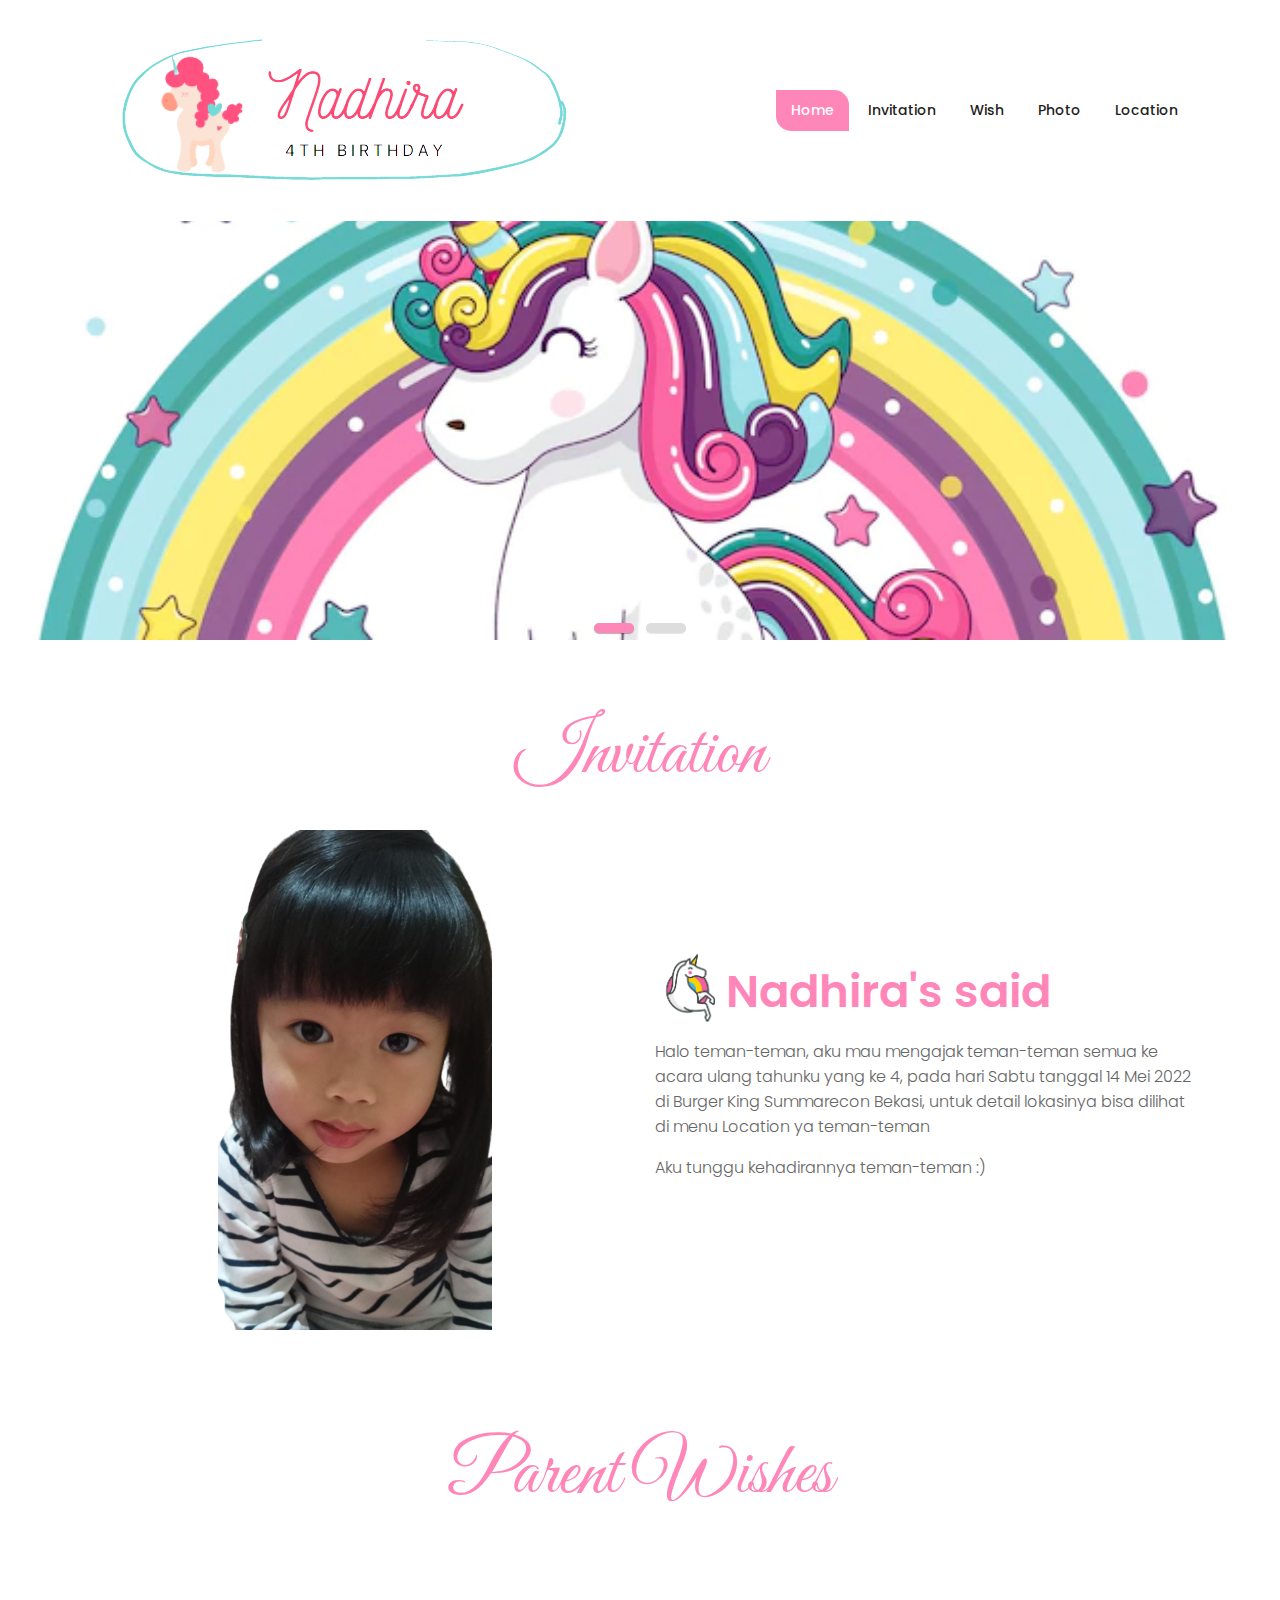
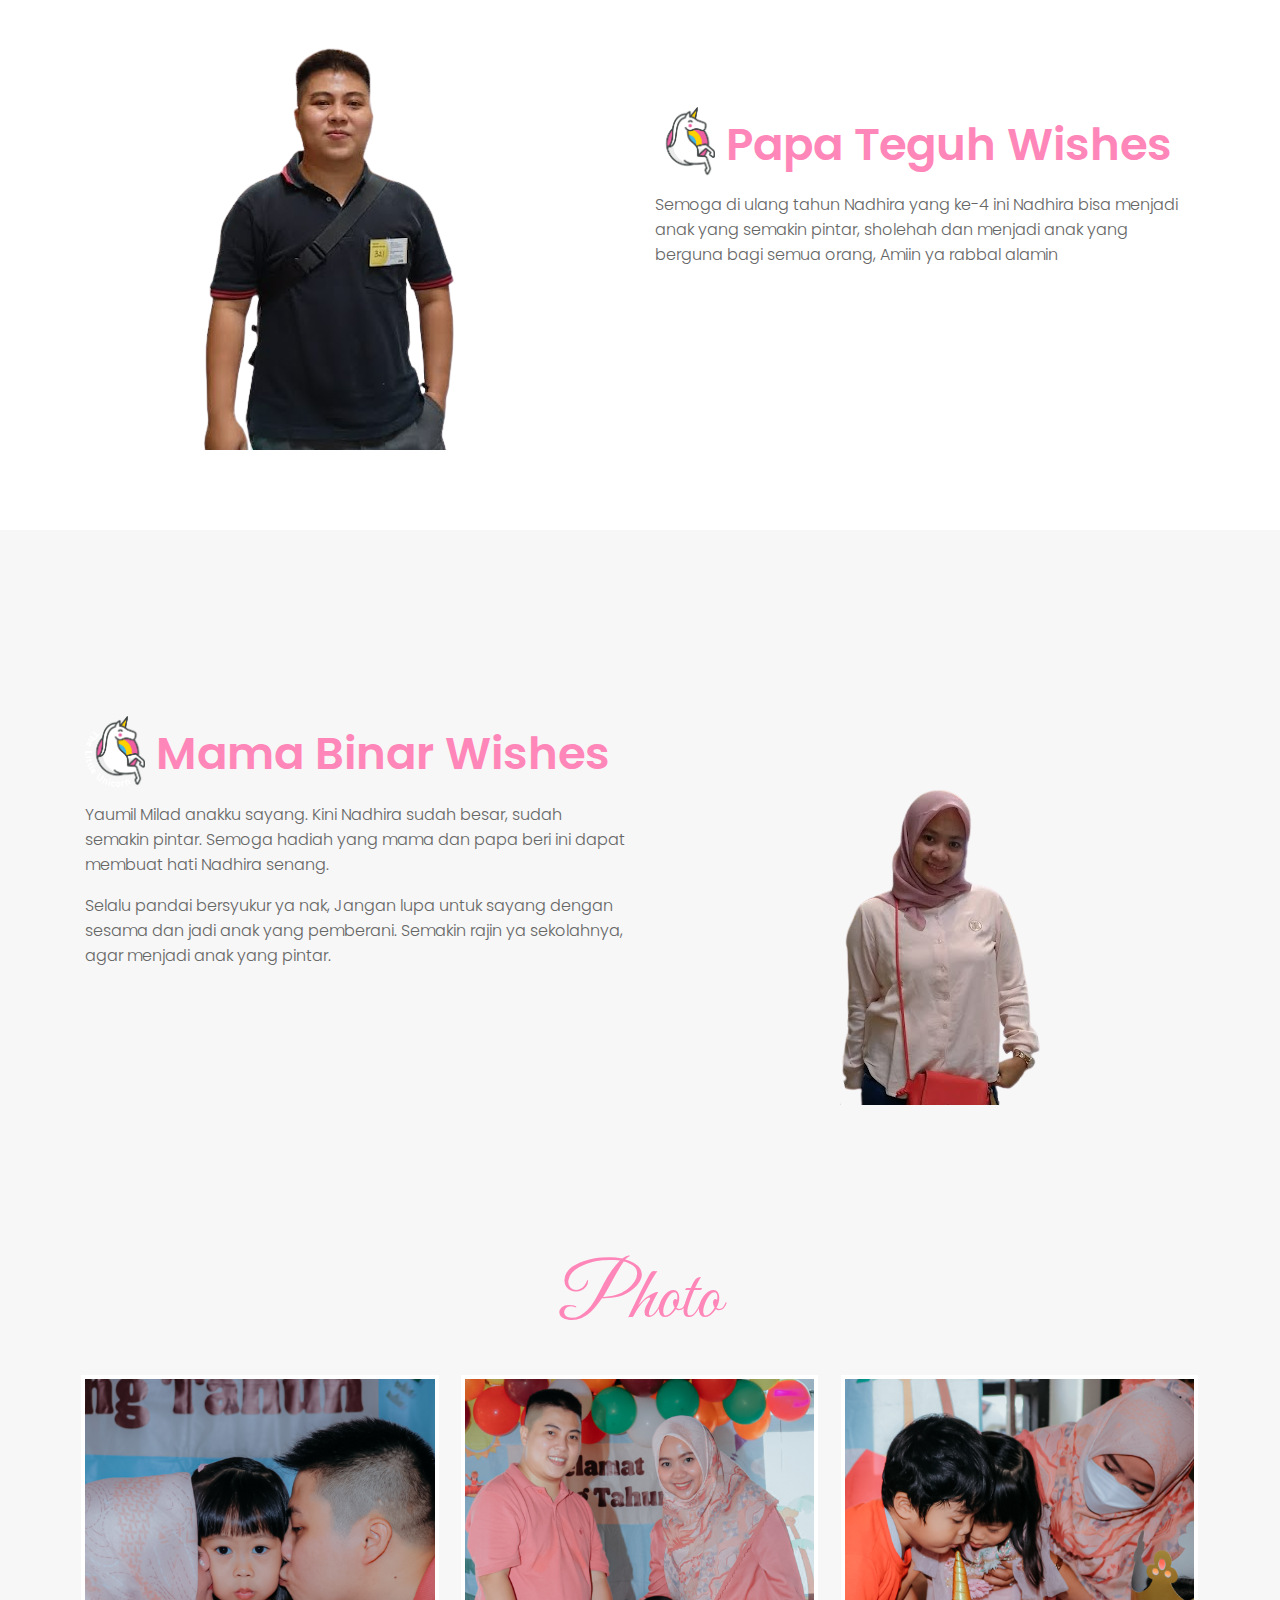
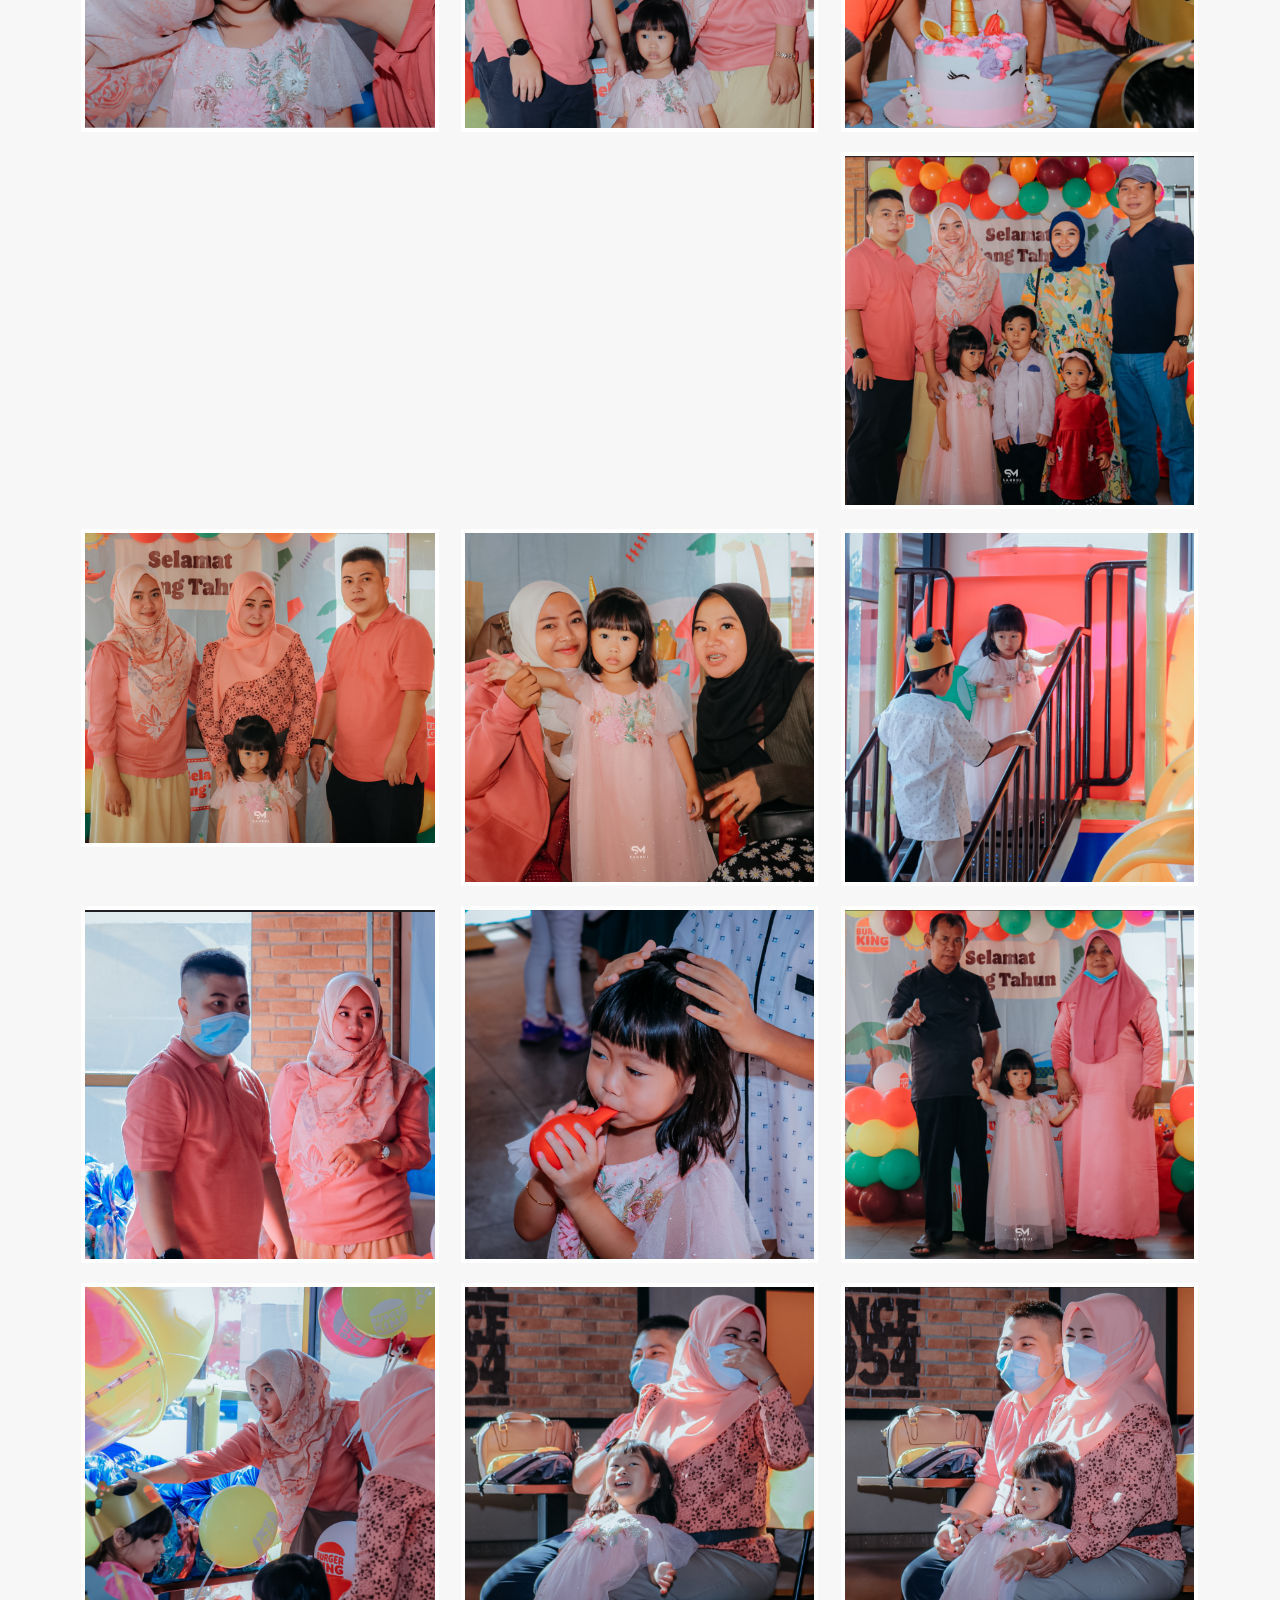
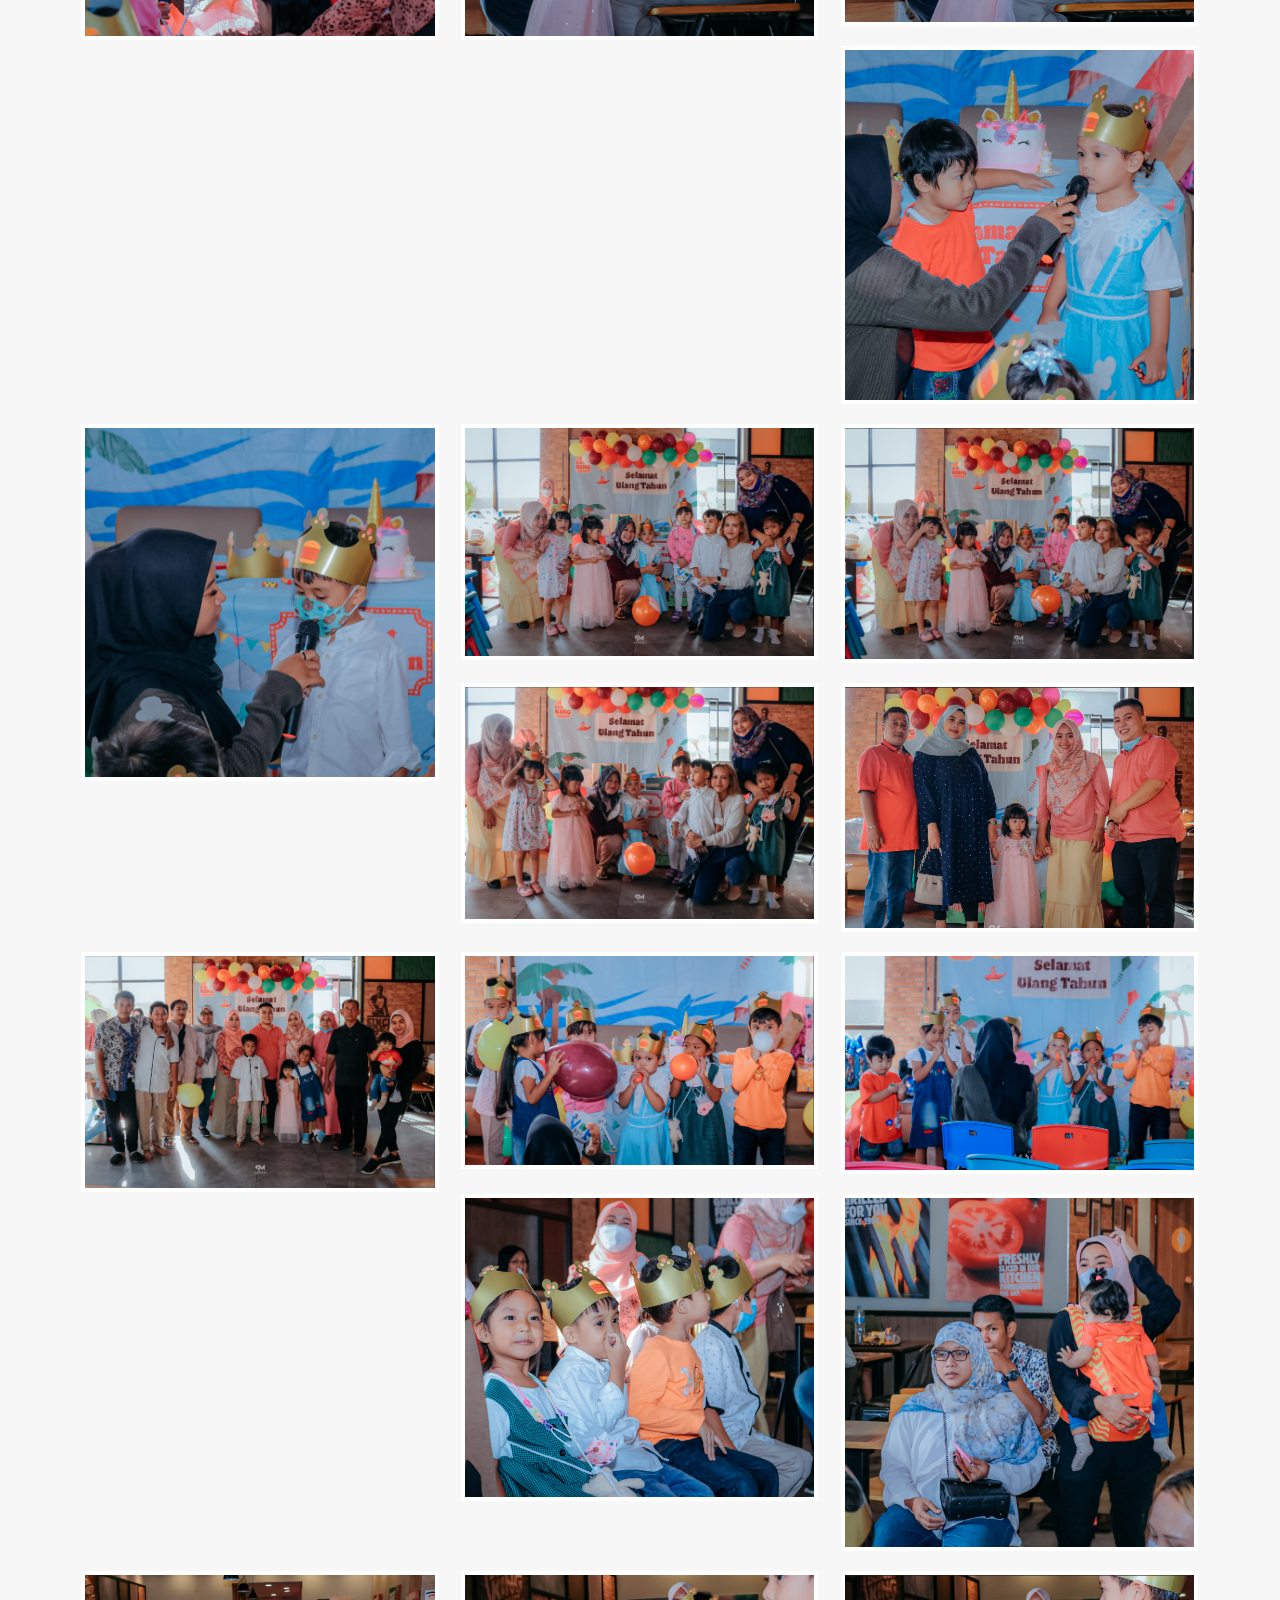
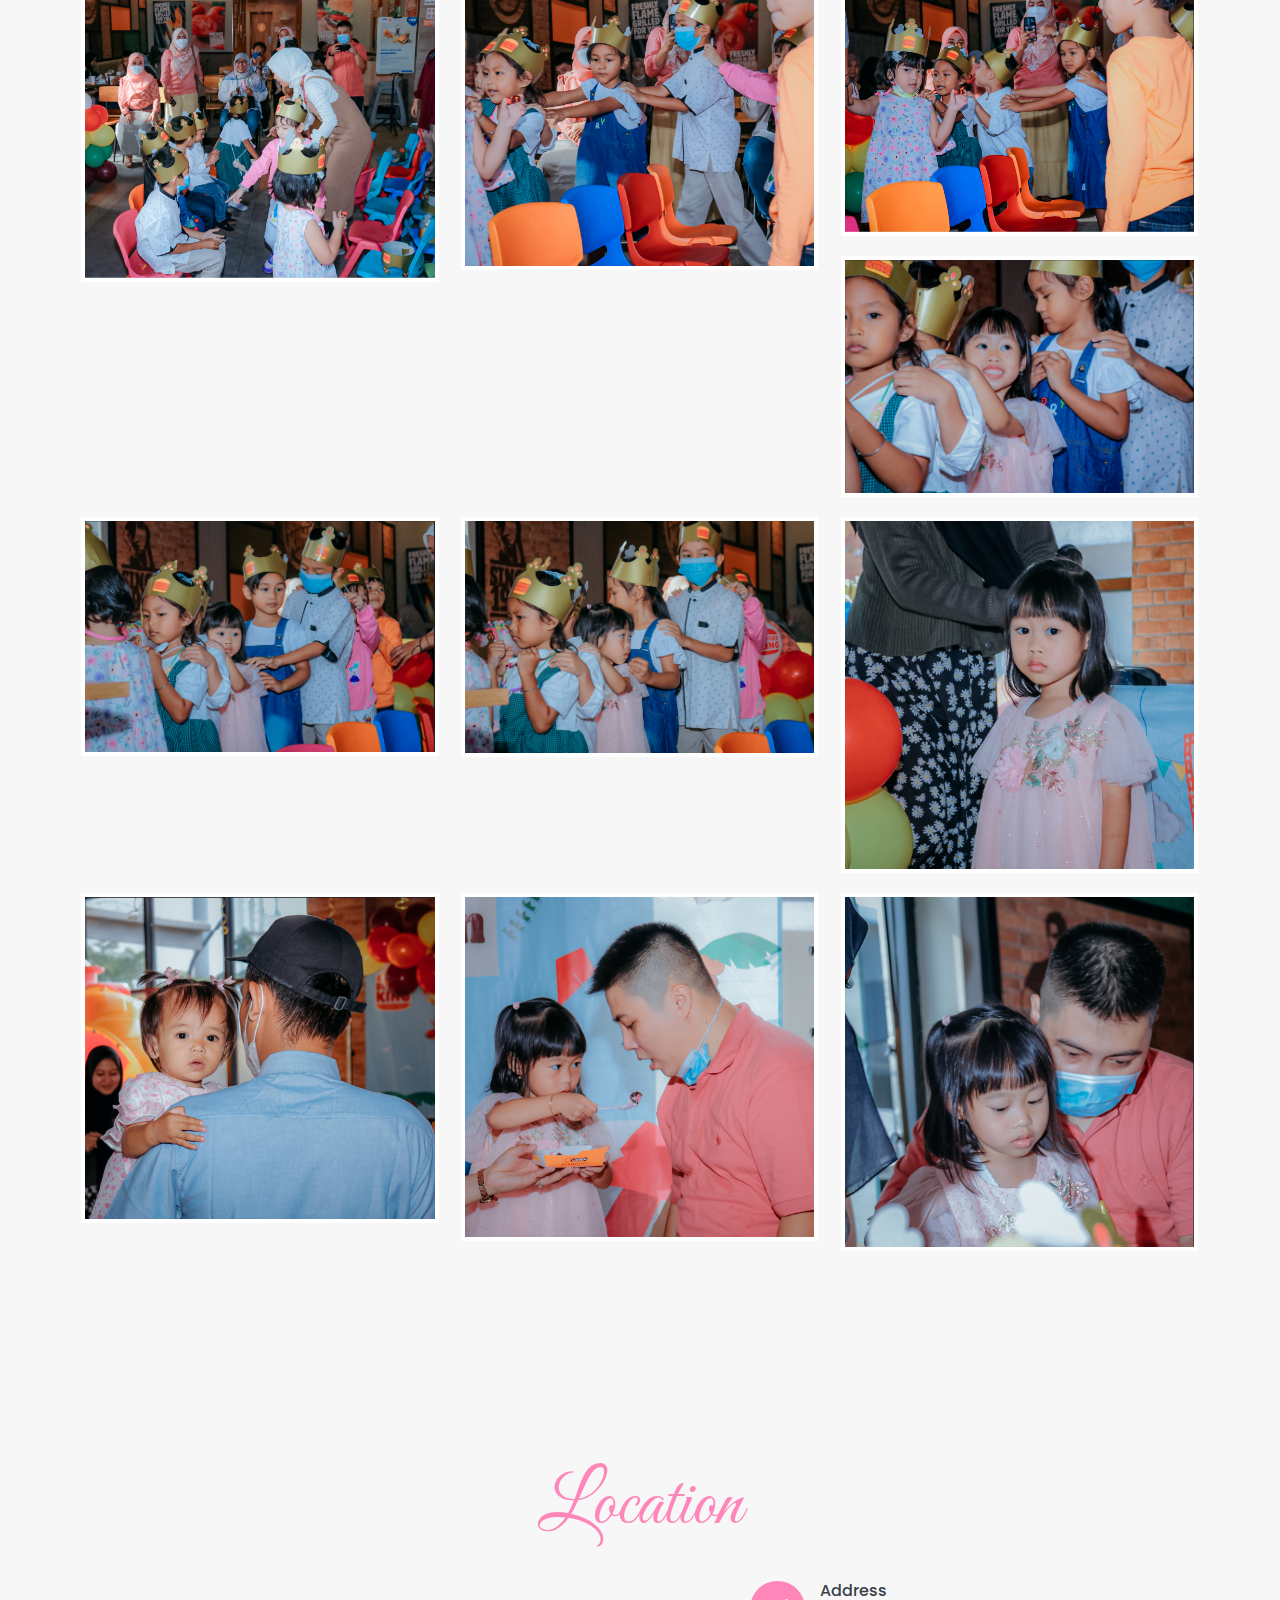
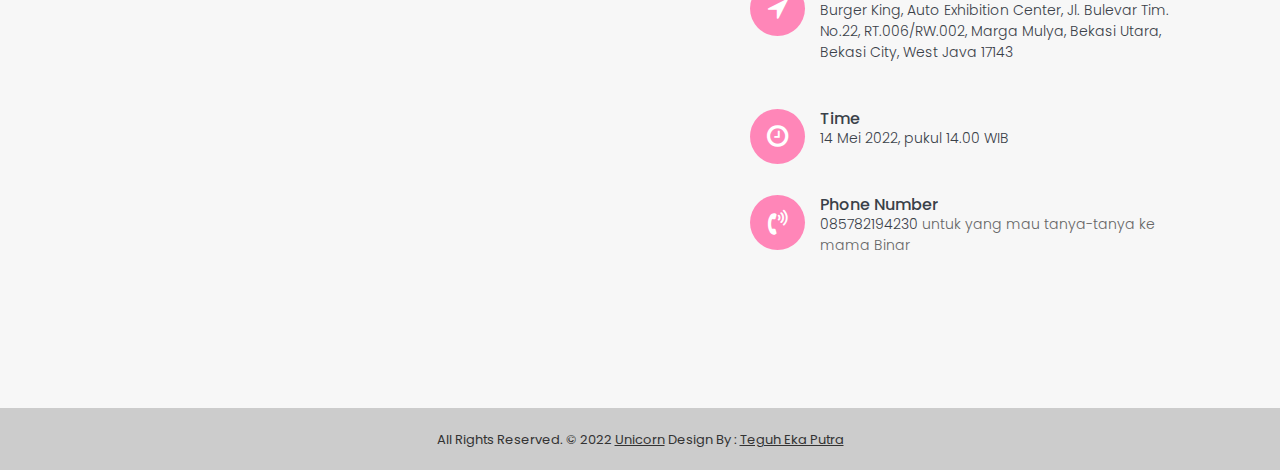
<file: index.html>
<!DOCTYPE html>
<html lang="en"><!-- Basic -->
<head>
    <meta charset="utf-8">
    <meta http-equiv="X-UA-Compatible" content="IE=edge">

    <!-- Mobile Metas -->
    <meta name="viewport" content="width=device-width, minimum-scale=1.0, maximum-scale=1.0, user-scalable=no">

    <!-- Site Metas -->
    <title>Nadhira 4th Birthday</title>
    <meta name="keywords" content="">
    <meta name="description" content="">
    <meta name="author" content="">

    <!-- Site Icons -->
    <link rel="shortcut icon" href="#" type="image/x-icon"/>
    <link rel="apple-touch-icon" href="#"/>

    <!-- Bootstrap CSS -->
    <link rel="stylesheet" href="css/bootstrap.min.css">
    <!-- Pogo Slider CSS -->
    <link rel="stylesheet" href="css/pogo-slider.min.css">
    <!-- Site CSS -->
    <link rel="stylesheet" href="css/style.css">
    <!-- Responsive CSS -->
    <link rel="stylesheet" href="css/responsive.css">
    <!-- Custom CSS -->
    <link rel="stylesheet" href="css/custom.css">

    <!--[if lt IE 9]>
    <script src="https://oss.maxcdn.com/libs/html5shiv/3.7.0/html5shiv.js"></script>
    <script src="https://oss.maxcdn.com/libs/respond.js/1.4.2/respond.min.js"></script>
    <![endif]-->

</head>
<body id="home" data-spy="scroll" data-target="#navbar-wd" data-offset="98">

<!-- LOADER -->
<div id="preloader">
    <div class="loader">
        <div class="box"></div>
        <div class="box"></div>
    </div>
</div><!-- end loader -->
<!-- END LOADER -->

<!-- Start header -->
<header class="top-header">
    <nav class="navbar header-nav navbar-expand-lg">
        <div class="container">
            <a class="navbar-brand" href="index.html"><img src="images/logo.png" alt="image"></a>
            <button class="navbar-toggler" type="button" data-toggle="collapse" data-target="#navbar-wd"
                    aria-controls="navbar-wd" aria-expanded="false" aria-label="Toggle navigation">
                <span></span>
                <span></span>
                <span></span>
            </button>
            <div class="collapse navbar-collapse justify-content-end" id="navbar-wd">
                <ul class="navbar-nav">
                    <li><a class="nav-link active" href="#home">Home</a></li>
                    <li><a class="nav-link" href="#invitation">Invitation</a></li>
                    <li><a class="nav-link" href="#wish">Wish</a></li>
                    <li><a class="nav-link" href="#photo">Photo</a></li>
                    <li><a class="nav-link" href="#location">Location</a></li>
                </ul>
            </div>
        </div>
    </nav>
</header>
<!-- End header -->

<!-- Start Banner -->
<div class="ulockd-home-slider">
    <div class="container-fluid">
        <div class="row">
            <div class="pogoSlider" id="js-main-slider">
                <div class="pogoSlider-slide" style="background-image:url(images/slider-01.jpg);"></div>
                <div class="pogoSlider-slide" style="background-image:url(images/slider-03.jpg);"></div>
            </div><!-- .pogoSlider -->
        </div>
    </div>
</div>
<!-- End Banner -->

<!-- invitation -->
<div id="invitation" class="about-box" style="padding-bottom: 0;">
    <div class="about-a1">
        <div class="container">
            <div class="row">
                <div class="col-lg-12">
                    <div class="title-box">
                        <h2>Invitation</h2>
                    </div>
                </div>
            </div>
            <div class="row">
                <div class="col-lg-12 col-md-12 col-sm-12">
                    <div class="row align-items-center about-main-info">

                        <div class="col-lg-6 col-md-6 col-sm-12 text_align_center">
                            <div class="full">
                                <img class="img-responsive" src="images/invitation.png" alt="#"/>
                            </div>
                        </div>

                        <div class="col-lg-6 col-md-6 col-sm-12">
                            <h2><img style="width: 60px;" src="images/head_s.png" alt="#"/> Nadhira's said</h2>
                            <p>Halo teman-teman, aku mau mengajak teman-teman semua ke acara ulang tahunku yang ke 4,
                                pada hari Sabtu tanggal 14 Mei 2022 di Burger King Summarecon Bekasi, untuk detail
                                lokasinya
                                bisa dilihat di menu Location ya teman-teman</p>
                            <p>Aku tunggu kehadirannya teman-teman :)</p>
                        </div>

                    </div>
                </div>
            </div>
        </div>
    </div>
</div>
<!-- best deals -->

<!-- wish -->
<div id="wish" class="about-box" style="padding-bottom: 0;">
    <div class="about-a1">
        <div class="container">
            <div class="row">
                <div class="col-lg-12">
                    <div class="title-box">
                        <h2>Parent Wishes</h2>
                    </div>
                </div>
            </div>
            <div class="row">
                <div class="col-lg-12 col-md-12 col-sm-12">
                    <div class="row align-items-center about-main-info">

                        <div class="col-lg-6 col-md-6 col-sm-12 text_align_center">
                            <div class="full">
                                <img class="img-responsive" src="images/w2.png" alt="#"/>
                            </div>
                        </div>

                        <div class="col-lg-6 col-md-6 col-sm-12">
                            <h2><img style="width: 60px;" src="images/head_s.png" alt="#"/> Papa Teguh Wishes</h2>
                            <p>Semoga di ulang tahun Nadhira yang ke-4 ini Nadhira bisa menjadi anak yang semakin pintar,
                                sholehah dan menjadi anak yang berguna bagi semua orang, Amiin ya rabbal alamin</p>
                            <!--<a href="#" class="hvr-radial-out button-theme">Read More</a>-->
                        </div>

                    </div>
                </div>
            </div>
        </div>
    </div>
    <div class="about-a1" style="background:#f7f7f7;margin-top: 50px;padding-top: 75px;padding-bottom: 50px;">
        <div class="container">
            <div class="row">
                <div class="col-lg-12 col-md-12 col-sm-12">
                    <div class="row align-items-center about-main-info">

                        <div class="col-lg-6 col-md-6 col-sm-12">
                            <h2><img style="width: 60px;" src="images/head_s.png" alt="#"/> Mama Binar Wishes</h2>
                            <p>Yaumil Milad anakku sayang. Kini Nadhira sudah besar, sudah semakin pintar.
                                Semoga hadiah yang mama dan papa beri ini dapat membuat hati Nadhira senang.
                            </p>
                            <p>Selalu pandai bersyukur ya nak,
                                Jangan lupa untuk sayang dengan sesama dan jadi anak yang pemberani.
                                Semakin rajin ya sekolahnya, agar menjadi anak yang pintar.
                            </p>
                        </div>

                        <div class="col-lg-6 col-md-6 col-sm-12 text_align_center">
                            <div class="full">
                                <img class="img-responsive" src="images/w3.png" alt="#"/>
                            </div>
                        </div>

                    </div>
                </div>
            </div>
        </div>
    </div>
</div>
<!-- wish us -->

<!-- photo -->
<div id="photo" class="gallery-box" style="background: #f7f7f7;">
    <div class="container">
        <div class="row">
            <div class="col-lg-12">
                <div class="title-box">
                    <h2>Photo</h2>
                </div>
            </div>
        </div>
        <div class="row">
            <ul class="popup-gallery clearfix">
                <li>
                    <a href="images/d1.png">
                        <img class="img-fluid" src="images/d1.png" alt="single image">
                        <span class="overlay"><i class="fa fa-picture-o" aria-hidden="true"></i></span>
                    </a>
                </li>
                <li>
                    <a href="images/d2.png">
                        <img class="img-fluid" src="images/d2.png" alt="single image">
                        <span class="overlay"><i class="fa fa-picture-o" aria-hidden="true"></i></span>
                    </a>
                </li>
                <li>
                    <a href="images/d3.png">
                        <img class="img-fluid" src="images/d3.png" alt="single image">
                        <span class="overlay"><i class="fa fa-picture-o" aria-hidden="true"></i></span>
                    </a>
                </li>
                <li>
                    <a href="images/d4.png">
                        <img class="img-fluid" src="images/d4.png" alt="single image">
                        <span class="overlay"><i class="fa fa-picture-o" aria-hidden="true"></i></span>
                    </a>
                </li>
                <li>
                    <a href="images/d5.png">
                        <img class="img-fluid" src="images/d5.png" alt="single image">
                        <span class="overlay"><i class="fa fa-picture-o" aria-hidden="true"></i></span>
                    </a>
                </li>
                <li>
                    <a href="images/d6.png">
                        <img class="img-fluid" src="images/d6.png" alt="single image">
                        <span class="overlay"><i class="fa fa-picture-o" aria-hidden="true"></i></span>
                    </a>
                </li>
                <li>
                    <a href="images/d7.png">
                        <img class="img-fluid" src="images/d7.png" alt="single image">
                        <span class="overlay"><i class="fa fa-picture-o" aria-hidden="true"></i></span>
                    </a>
                </li>
                <li>
                    <a href="images/d8.png">
                        <img class="img-fluid" src="images/d8.png" alt="single image">
                        <span class="overlay"><i class="fa fa-picture-o" aria-hidden="true"></i></span>
                    </a>
                </li>
                <li>
                    <a href="images/d9.png">
                        <img class="img-fluid" src="images/d9.png" alt="single image">
                        <span class="overlay"><i class="fa fa-picture-o" aria-hidden="true"></i></span>
                    </a>
                </li>
                <li>
                    <a href="images/d10.png">
                        <img class="img-fluid" src="images/d10.png" alt="single image">
                        <span class="overlay"><i class="fa fa-picture-o" aria-hidden="true"></i></span>
                    </a>
                </li>
                <li>
                    <a href="images/d11.png">
                        <img class="img-fluid" src="images/d11.png" alt="single image">
                        <span class="overlay"><i class="fa fa-picture-o" aria-hidden="true"></i></span>
                    </a>
                </li>
                <li>
                    <a href="images/d12.png">
                        <img class="img-fluid" src="images/d12.png" alt="single image">
                        <span class="overlay"><i class="fa fa-picture-o" aria-hidden="true"></i></span>
                    </a>
                </li>
                <li>
                    <a href="images/d13.png">
                        <img class="img-fluid" src="images/d13.png" alt="single image">
                        <span class="overlay"><i class="fa fa-picture-o" aria-hidden="true"></i></span>
                    </a>
                </li>
                <li>
                    <a href="images/d14.png">
                        <img class="img-fluid" src="images/d14.png" alt="single image">
                        <span class="overlay"><i class="fa fa-picture-o" aria-hidden="true"></i></span>
                    </a>
                </li>
                <li>
                    <a href="images/d15.png">
                        <img class="img-fluid" src="images/d15.png" alt="single image">
                        <span class="overlay"><i class="fa fa-picture-o" aria-hidden="true"></i></span>
                    </a>
                </li>
                <li>
                    <a href="images/d16.png">
                        <img class="img-fluid" src="images/d16.png" alt="single image">
                        <span class="overlay"><i class="fa fa-picture-o" aria-hidden="true"></i></span>
                    </a>
                </li>
                <li>
                    <a href="images/d17.png">
                        <img class="img-fluid" src="images/d17.png" alt="single image">
                        <span class="overlay"><i class="fa fa-picture-o" aria-hidden="true"></i></span>
                    </a>
                </li>
                <li>
                    <a href="images/d18.png">
                        <img class="img-fluid" src="images/d18.png" alt="single image">
                        <span class="overlay"><i class="fa fa-picture-o" aria-hidden="true"></i></span>
                    </a>
                </li>
                <li>
                    <a href="images/d19.png">
                        <img class="img-fluid" src="images/d19.png" alt="single image">
                        <span class="overlay"><i class="fa fa-picture-o" aria-hidden="true"></i></span>
                    </a>
                </li>
                <li>
                    <a href="images/d20.png">
                        <img class="img-fluid" src="images/d20.png" alt="single image">
                        <span class="overlay"><i class="fa fa-picture-o" aria-hidden="true"></i></span>
                    </a>
                </li>
                <li>
                    <a href="images/d21.png">
                        <img class="img-fluid" src="images/d21.png" alt="single image">
                        <span class="overlay"><i class="fa fa-picture-o" aria-hidden="true"></i></span>
                    </a>
                </li>
                <li>
                    <a href="images/d22.png">
                        <img class="img-fluid" src="images/d22.png" alt="single image">
                        <span class="overlay"><i class="fa fa-picture-o" aria-hidden="true"></i></span>
                    </a>
                </li>
                <li>
                    <a href="images/d23.png">
                        <img class="img-fluid" src="images/d23.png" alt="single image">
                        <span class="overlay"><i class="fa fa-picture-o" aria-hidden="true"></i></span>
                    </a>
                </li>
                <li>
                    <a href="images/d24.png">
                        <img class="img-fluid" src="images/d24.png" alt="single image">
                        <span class="overlay"><i class="fa fa-picture-o" aria-hidden="true"></i></span>
                    </a>
                </li>
                <li>
                    <a href="images/d25.png">
                        <img class="img-fluid" src="images/d25.png" alt="single image">
                        <span class="overlay"><i class="fa fa-picture-o" aria-hidden="true"></i></span>
                    </a>
                </li>
                <li>
                    <a href="images/d26.png">
                        <img class="img-fluid" src="images/d26.png" alt="single image">
                        <span class="overlay"><i class="fa fa-picture-o" aria-hidden="true"></i></span>
                    </a>
                </li>
                <li>
                    <a href="images/d27.png">
                        <img class="img-fluid" src="images/d27.png" alt="single image">
                        <span class="overlay"><i class="fa fa-picture-o" aria-hidden="true"></i></span>
                    </a>
                </li>
                <li>
                    <a href="images/d28.png">
                        <img class="img-fluid" src="images/d28.png" alt="single image">
                        <span class="overlay"><i class="fa fa-picture-o" aria-hidden="true"></i></span>
                    </a>
                </li>
                <li>
                    <a href="images/d29.png">
                        <img class="img-fluid" src="images/d29.png" alt="single image">
                        <span class="overlay"><i class="fa fa-picture-o" aria-hidden="true"></i></span>
                    </a>
                </li>
                <li>
                    <a href="images/d30.png">
                        <img class="img-fluid" src="images/d30.png" alt="single image">
                        <span class="overlay"><i class="fa fa-picture-o" aria-hidden="true"></i></span>
                    </a>
                </li>
                <li>
                    <a href="images/d31.png">
                        <img class="img-fluid" src="images/d31.png" alt="single image">
                        <span class="overlay"><i class="fa fa-picture-o" aria-hidden="true"></i></span>
                    </a>
                </li>
                <li>
                    <a href="images/d32.png">
                        <img class="img-fluid" src="images/d32.png" alt="single image">
                        <span class="overlay"><i class="fa fa-picture-o" aria-hidden="true"></i></span>
                    </a>
                </li>
                <li>
                    <a href="images/d33.png">
                        <img class="img-fluid" src="images/d33.png" alt="single image">
                        <span class="overlay"><i class="fa fa-picture-o" aria-hidden="true"></i></span>
                    </a>
                </li>
                <li>
                    <a href="images/d34.png">
                        <img class="img-fluid" src="images/d34.png" alt="single image">
                        <span class="overlay"><i class="fa fa-picture-o" aria-hidden="true"></i></span>
                    </a>
                </li>
            </ul>
        </div>
    </div>
</div>
<!-- end photo -->

<!-- location -->
<div id="location" class="contact-box" style="background: #f7f7f7;">
    <div class="container">
        <div class="row">
            <div class="col-lg-12">
                <div class="title-box">
                    <h2>Location</h2>
                </div>
            </div>
        </div>
        <div class="row">

            <div class="col-lg-7 col-sm-7 col-xs-12">
                <div class="contact-block">
                    <form id="locationForm">
                        <div class="row">
                            <div class="col-md-12">
                                <div class="map-responsive">
                                    <iframe src="https://www.google.com/maps/embed?pb=!1m14!1m8!1m3!1d63460.70897717188!2d107.003137!3d-6.224871!3m2!1i1024!2i768!4f13.1!3m3!1m2!1s0x0%3A0x12051c7d2710523d!2sBurger%20King%20Summarecon%20Bekasi!5e0!3m2!1sid!2sid!4v1651645193935!5m2!1sid!2sid"
                                            width="600" height="450" style="border:0;" allowfullscreen></iframe>
                                </div>
                            </div>
                        </div>
                    </form>
                </div>
            </div>
            <div class="col-lg-5 col-sm-5 col-xs-12">
                <div class="left-contact">
                    <div class="media cont-line">
                        <div class="media-left icon-b">
                            <i class="fa fa-location-arrow" aria-hidden="true"></i>
                        </div>
                        <div class="media-body dit-right">
                            <h4>Address</h4>
                            <p><a href="https://goo.gl/maps/NkcxjU7n33NNoExA7">Burger King, Auto Exhibition Center, Jl.
                                Bulevar Tim. No.22, RT.006/RW.002, Marga Mulya, Bekasi Utara,
                                Bekasi City, West Java 17143</a></p>
                        </div>
                    </div>
                    <div class="media cont-line">
                        <div class="media-left icon-b">
                            <i class="fa fa-clock-o" aria-hidden="true"></i>
                        </div>
                        <div class="media-body dit-right">
                            <h4>Time</h4>
                            <p>
                                <a target="_blank" href="https://calendar.google.com/event?action=TEMPLATE&amp;tmeid=NTc3N2c4aTBkNm45YzQ4NnE1ZjY4YzhsNjcgZWthcHV0cmExNjA4QG0&amp;tmsrc=ekaputra1608%40gmail.com">
                                    14 Mei 2022, pukul 14.00 WIB
                                </a>
                            </p>
                        </div>
                    </div>
                    <div class="media cont-line">
                        <div class="media-left icon-b">
                            <i class="fa fa-volume-control-phone" aria-hidden="true"></i>
                        </div>
                        <div class="media-body dit-right">
                            <h4>Phone Number</h4>
                            <p><a href="https://api.whatsapp.com/send?phone=6285782194230">085782194230</a> untuk yang
                                mau tanya-tanya ke mama Binar</p>
                        </div>
                    </div>
                </div>
            </div>

        </div>
    </div>
</div>
<!-- end contact -->

<!-- Start Footer -->
<footer class="footer-box">
    <div class="container">
        <div class="row">
            <div class="col-lg-12">
                <p class="footer-company-name">All Rights Reserved. &copy; 2022 <a href="#">Unicorn</a> Design
                    By : <a href="#">Teguh Eka Putra</a></p>
            </div>
        </div>
    </div>
</footer>
<!-- End Footer -->

<a href="#" id="scroll-to-top" class="hvr-radial-out"><i class="fa fa-angle-up"></i></a>

<!-- ALL JS FILES -->
<script src="js/jquery.min.js"></script>
<script src="js/popper.min.js"></script>
<script src="js/bootstrap.min.js"></script>
<!-- ALL PLUGINS -->
<script src="js/jquery.magnific-popup.min.js"></script>
<script src="js/jquery.pogo-slider.min.js"></script>
<script src="js/slider-index.js"></script>
<script src="js/smoothscroll.js"></script>
<script src="js/form-validator.min.js"></script>
<script src="js/contact-form-script.js"></script>
<script src="js/isotope.min.js"></script>
<script src="js/images-loded.min.js"></script>
<script src="js/custom.js"></script>
</body>
</html>
</file>
<file: css/style.css>
/*------------------------------------------------------------------
    IMPORT FONTS
-------------------------------------------------------------------*/


@import url('https://fonts.googleapis.com/css?family=Poppins:100,100i,200,200i,300,300i,400,400i,500,500i,600,600i,700,700i,800,800i,900,900i');
@import url('https://fonts.googleapis.com/css?family=Montserrat:100,100i,200,200i,300,300i,400,400i,500,500i,600,600i,700,700i,800,800i');
@import url('https://fonts.googleapis.com/css?family=Great+Vibes');

/*------------------------------------------------------------------
    IMPORT FILES
-------------------------------------------------------------------*/

@import url(animate.css);
@import url(font-awesome.min.css);
@import url(magnific-popup.css);
@import url(responsiveslides.css);
@import url(timeline.css);
@import url(flaticon.css);


/*------------------------------------------------------------------
    SKELETON
-------------------------------------------------------------------*/

body {
    color: #666666;
    font-size: 15px;
    font-family: 'Poppins', sans-serif;
    line-height: 1.80857;
}


a {
    color: #1f1f1f;
    text-decoration: none !important;
    outline: none !important;
    -webkit-transition: all .3s ease-in-out;
    -moz-transition: all .3s ease-in-out;
    -ms-transition: all .3s ease-in-out;
    -o-transition: all .3s ease-in-out;
    transition: all .3s ease-in-out;
}

h1,
h2,
h3,
h4,
h5,
h6 {
    letter-spacing: 0;
    font-weight: normal;
    position: relative;
    padding: 0 0 10px 0;
    font-weight: normal;
    line-height: 120% !important;
    color: #1f1f1f;
    margin: 0
}

h1 {
    font-size: 24px
}

h2 {
    font-size: 22px
}

h3 {
    font-size: 18px
}

h4 {
    font-size: 16px
}

h5 {
    font-size: 14px
}

h6 {
    font-size: 13px
}

h1 a,
h2 a,
h3 a,
h4 a,
h5 a,
h6 a {
    color: #212121;
    text-decoration: none!important;
    opacity: 1
}

h1 a:hover,
h2 a:hover,
h3 a:hover,
h4 a:hover,
h5 a:hover,
h6 a:hover {
    opacity: .8
}

a {
    color: #1f1f1f;
    text-decoration: none;
    outline: none;
}

a,
.btn {
    text-decoration: none !important;
    outline: none !important;
    -webkit-transition: all .3s ease-in-out;
    -moz-transition: all .3s ease-in-out;
    -ms-transition: all .3s ease-in-out;
    -o-transition: all .3s ease-in-out;
    transition: all .3s ease-in-out;
}

.btn-custom {
    margin-top: 20px;
    background-color: transparent !important;
    border: 2px solid #ddd;
    padding: 12px 40px;
    font-size: 16px;
}

.lead {
    font-size: 18px;
    line-height: 30px;
    color: #767676;
    margin: 0;
    padding: 0;
}

blockquote {
    margin: 20px 0 20px;
    padding: 30px;
}

ul, li, ol{
	list-style: none;
	margin: 0px;
	padding: 0px;
}
button:focus{
	outline: none;
}

.form-control::-moz-placeholder {
    color: #ffffff;
    opacity: 1;
}


/*------------------------------------------------------------------
    LOADER 
-------------------------------------------------------------------*/

#preloader {
    width: 100%;
    height: 100%;
    top: 0;
    right: 0;
    bottom: 0;
    left: 0;
    z-index: 11000;
    position: fixed;
    display: block;
    display: flex;
    justify-content: center;
    align-items: center;
    background: radial-gradient(#f5f1f6, #FF86B8);
}

.loader {

    display: inline-flex;
    flex-wrap: wrap;
    width: 90px;
    height: 90px;
    -webkit-transform-style: preserve-3d;

}
.box {

    position: absolute;
    top: 0;
    left: 0;
    width: 75px;
    height: 75px;
    background-image: none;
    background-size: auto auto;
    background-image: none;
    -webkit-animation: move 2s ease-in-out infinite both;
    animation: move 2s ease-in-out infinite both;
        animation-delay: 0s;
    animation-delay: 0s;
    animation-delay: 0s;
    background-image: url('../images/gb.png');
    background-size: 100% 100%;

}

.box:nth-child(1) {
  -webkit-animation-delay: -1s;
          animation-delay: -1s;
}
.box:nth-child(2) {
  -webkit-animation-delay: -2s;
          animation-delay: -2s;
}
.box:nth-child(3) {
  -webkit-animation-delay: -3s;
          animation-delay: -3s;
}

@-webkit-keyframes move {
  0%, 100% {
    -webkit-transform: none;
            transform: none;
  }
  12.5% {
    -webkit-transform: translate(40px, 0);
            transform: translate(40px, 0);
  }
  25% {
    -webkit-transform: translate(80px, 0);
            transform: translate(80px, 0);
  }
  37.5% {
    -webkit-transform: translate(80px, 40px);
            transform: translate(80px, 40px);
  }
  50% {
    -webkit-transform: translate(80px, 40px);
            transform: translate(80px, 40px);
  }
  62.5% {
    -webkit-transform: translate(30px, 60px);
            transform: translate(30px, 60px);
  }
  75% {
    -webkit-transform: translate(0, 80px);
            transform: translate(0, 40px);
  }
  87.5% {
    -webkit-transform: translate(0, 40px);
            transform: translate(0, 40px);
  }
}

@keyframes move {
  0%, 100% {
    -webkit-transform: none;
            transform: none;
  }
  12.5% {
    -webkit-transform: translate(40px, 0);
            transform: translate(40px, 0);
  }
  25% {
    -webkit-transform: translate(80px, 0);
            transform: translate(80px, 0);
  }
  37.5% {
    -webkit-transform: translate(80px, 40px);
            transform: translate(80px, 40px);
  }
  50% {
    -webkit-transform: translate(80px, 80px);
            transform: translate(80px, 80px);
  }
  62.5% {
    -webkit-transform: translate(40px, 80px);
            transform: translate(40px, 80px);
  }
  75% {
    -webkit-transform: translate(0, 80px);
            transform: translate(0, 80px);
  }
  87.5% {
    -webkit-transform: translate(0, 40px);
            transform: translate(0, 40px);
  }
}



#scroll-to-top {

    width: 40px;
    height: 40px;
    position: fixed;
    bottom: 10px;
    right: 20px;
    display: none;
    font-size: 25px;
    border-radius: 0;
    transition: .2s;
    letter-spacing: 1px;
    text-align: center;
    line-height: 40px;
    background: #FF86B8;
    color: #ffffff;
    font-weight: 900;
    border-radius: 100%;

}

/*------------------------------------------------------------------
    HEADER
-------------------------------------------------------------------*/

.top-header .navbar{
	padding: 5px 0px;
}

.top-header{
	background: #ffffff;
	position: absolute;
	top: 0px;
	left: 0px;
	width: 100%;
	margin: 0 auto;
	z-index: 20;
}

.top-header .navbar .navbar-collapse ul li a {
    text-transform: capitalize;
    font-size: 14px;
    padding: 8px 15px;
    position: relative;
    font-weight: 500;
    overflow: hidden;
}

.top-header .navbar .navbar-collapse ul li a.active {
    background: #FF86B8;
    color: #ffffff;
    border-radius: 0 15px;
}

.top-header .navbar .navbar-collapse ul li a:hover,
.top-header .navbar .navbar-collapse ul li a:focus {
	background: #FF86B8;
    color: #ffffff;
    border-radius: 0 15px;
}

.top-header .navbar .navbar-collapse ul li {
    margin: 0 2px;
}

.top-header.fixed-menu{
	width: 100%;
	position: fixed;
	box-shadow: 0px 3px 6px 3px rgba(0, 0, 0, 0.06);
	-webkit-animation-duration: 1s;
	animation-duration: 1s;
	-webkit-animation-fill-mode: both;
	animation-fill-mode: both;
	-webkit-animation-name: fadeInDown;
	animation-name: fadeInDown;
	background: #fff;
	z-index: 20;
}

.navbar-toggler{
	border: 2px solid #FF86B8;
	border-radius: 0;
	margin: 16px 15px;
	padding: 10px 10px;
	-webkit-transition: all 0.2s linear;
	-moz-transition: all 0.2s linear;
	-o-transition: all 0.2s linear;
	transition: all 0.2s linear;
}
.navbar-toggler span {
    background: #FF86B8;
    display: block;
    width: 22px;
    height: 2px;
    margin: 0 auto;
        margin-top: 0px;
    margin-top: 0px;
    -webkit-border-radius: 1px;
    -moz-border-radius: 1px;
    border-radius: 1px;
    -webkit-transition: all 0.2s linear;
    -moz-transition: all 0.2s linear;
    -o-transition: all 0.2s linear;
    transition: all 0.2s linear;
}
.navbar-toggler span + span{
	margin-top: 5px;
}

.navbar-toggler:hover {
    border: 2px solid #FF86B8;
}

.navbar-toggler:hover span{
	background: #FF86B8;
}


/*------------------------------------------------------------------
    Banner
-------------------------------------------------------------------*/


.home-slider{
	position: relative;
	height: 540px;
}

.lbox-caption {
    display: table;
    height: 100% !important;
	width: 100% !important;
	left: 0 !important;
}

.lbox-caption {
    position: absolute;
    margin: 0 auto;
    left: 0;
    right: 0;
	z-index: 10;
}

.lbox-details {
    display: table-cell;
    text-align: center;
    vertical-align: middle;
	position: absolute;
	top: 0px;
	left: 0;
	right: 0;
	height: 100%;
	padding: 22% 0%;
}

.lbox-details::before{
	content: "";
	position: absolute;
	top: 0px;
	left: 0px;
	width: 100%;
	height: 100%;
	z-index: 2;
}

.lbox-details h1{
	font-size: 54px;
	font-family: 'Montserrat', sans-serif;
	color: #ffffff;
	font-weight: 600;
	position: relative;
	z-index: 3;
}

.lbox-details h2{
	font-size: 48px;
	color: #ffffff;
	font-weight: 300;
	position: relative;
	z-index: 3;
}
.lbox-details p{
	color: #ffffff;
	position: relative;
	z-index: 3;
}
.lbox-details p strong{
	color: #70c6eb;
	font-size: 40px;
	font-family: 'Montserrat', sans-serif;
}
.lbox-details a.btn{
	background: #ffffff;
	padding: 10px 20px;
	font-size: 20px;
	text-transform: capitalize;
	color: #3a4149;
	border-radius: 0px;
	position: relative;
	z-index: 3;
}
.lbox-details a.btn:hover{
	background: #70c6eb;
}

.pogoSlider-nav-btn {
    background: #ddd;
}

.pogoSlider-nav-btn--selected {
    background: #FF86B8 !important;
}

.pogoSlider--navBottom .pogoSlider-nav {
    bottom: 0;
}

.img-responsive {
  max-width: 100%;
}

/*------------------------------------------------------------------
    About
-------------------------------------------------------------------*/

.tooltip-1 {
	display: inline-block;
	position: relative;
	color: #70c6eb;
	opacity: 1;
}

.tooltip__wave {
	width: 30%;
	height: 20px;
	position: absolute;
	bottom: -10px;
	left: 0;
	right: 0px;
	margin: 0 auto;
	overflow: hidden;
}

.tooltip__wave span {
	position: absolute;
	left: -100%;
	width: 200%;
	height: 100%;
	background: url(../images/wave.svg) repeat-x center center;
	background-size: 50% auto;
}


.about-box{
	padding: 70px 0px;
}

.title-box{
	text-align: center;
	margin-bottom: 30px;
}
.title-box h2 {
    font-size: 75px;
    font-family: 'Great Vibes', cursive;
    color: #FF86B8;
    font-weight: 400;
    padding: 0;
}
.title-box h2 span{
	color: #70c6eb;
	text-decoration: underline;
}
.about-main-info h2 span{
	color: #70c6eb;
	text-decoration: underline;
}
.about-main-info{
	margin-bottom: 30px;
}

.about-m{}

.about-img{
	padding: 30px 0px;
}

.about-img img{
	border-radius: 10px;
}

.about-m ul{
	display: block;
	text-align: center;
	padding-bottom: 30px;
}
.about-m ul li{
	display: inline-block;
	text-align: center;
}
.about-m ul li a{
	background: #528780;
	color: #ffffff;
	width: 38px;
	height: 38px;
	text-align: center;
	line-height: 38px;
	display: block;
	border-radius: 50px;
	margin: 0px 5px;
}

.about-m ul li a:hover{
	background: #333333;
	color: #ffffff;
}

.about-main-info h2 {
    font-size: 45px;
    color: #FF86B8;
    font-weight: 600;
}

.about-main-info a {

    border-radius: 2px;
    transition: .2s;
    padding: 10px 25px;
    background: #FF86B8;
    color: #ffffff;
    font-weight: 300;
    font-size: 15px;
    border-radius: 0 15px;
    margin-top: 10px;
}

.about-main-info a:hover{
	color: #ffffff;
}

.about-main-info div.full > img {
    height: 500px;
}

.hvr-radial-out{
	display: inline-block;
	vertical-align: middle;
	-webkit-transform: perspective(1px) translateZ(0);
	transform: perspective(1px) translateZ(0);
	box-shadow: 0 0 1px rgba(0, 0, 0, 0);
	position: relative;
	overflow: hidden;
	background: #e1e1e1;
	-webkit-transition-property: color;
	transition-property: color;
	-webkit-transition-duration: 0.3s;
	transition-duration: 0.3s;
}

.hvr-radial-out::before {
    content: "";
    position: absolute;
    z-index: -1;
    top: 0;
    left: 0;
    right: 0;
    bottom: 0;
    background: #3a4149;
    border-radius: 100%;
    -webkit-transform: scale(0);
    transform: scale(0);
    -webkit-transition-property: transform;
    transition-property: transform;
    -webkit-transition-duration: 0.3s;
    transition-duration: 0.3s;
    -webkit-transition-timing-function: ease-out;
    transition-timing-function: ease-out;
}

.hvr-radial-out:hover::before, .hvr-radial-out:focus::before, .hvr-radial-out:active::before {
    -webkit-transform: scale(2);
    transform: scale(2);
}


/*------------------------------------------------------------------
    Services
-------------------------------------------------------------------*/

.services-box {
    padding: 70px 0px;
    background-color: #fff;
}

.effect-service {
    position: relative;
    height: auto;
    text-align: center;
    cursor: pointer;
    border: 8px solid #eee;
    margin-bottom: 30px;
}

figure.effect-service{
	background: -webkit-linear-gradient(-45deg, #EC65B7 0%,#05E0D8 100%);
	background: linear-gradient(-45deg, #EC65B7 0%,#05E0D8 100%);
}
figure img {
    position: relative;
    display: block;
    min-height: 100%;
    max-width: 100%;
    opacity: 0.8;
}
figure.effect-service img {
    opacity: 0.85;
    -webkit-transition: opacity 0.35s;
    transition: opacity 0.35s;
}
figure figcaption, .grid figure figcaption > a  {
	position: absolute;
	top: 0;
	left: 0;
	width: 100%;
	height: 100%;
}
figure figcaption {
    padding: 10px;
    color: #fff;
    text-transform: capitalize;
    font-size: 1.25em;
    -webkit-backface-visibility: hidden;
    backface-visibility: hidden;
}
figure.effect-service h2 {
    padding: 20px;
    width: 50%;
    height: 50%;
    text-align: left;
    -webkit-transition: -webkit-transform 0.35s;
    transition: transform 0.35s;
    -webkit-transform: translate3d(10px,10px,0);
    transform: translate3d(10px,10px,0);
}

figure.effect-service h2 {
    background: #FF86B8;
    padding: 13px;
    width: 94%;
    height: 58px;
    border: 0;
    margin: 0;
    font-weight: 200;
    font-size: 34px;
    color: #ffffff;
    text-align: center;
    font-family: 'Great Vibes', cursive;
}

figure.effect-service p {

    padding: 15px;
    width: 100%;
    height: 80%;
    font-size: 14px;
    border: 2px solid #fff;
    margin: 0;
    font-weight: 300;
    display: none;

}

figure.effect-service p {
    float: right;
    padding: 20px;
    text-align: left;
    opacity: 0;
    -webkit-transition: opacity 0.35s, -webkit-transform 0.35s;
    transition: opacity 0.35s, transform 0.35s;
    -webkit-transform: translate3d(-50%,-50%,0);
    transform: translate3d(-50%,-50%,0);
}

figure figcaption > a {
    z-index: 1000;
    text-indent: 200%;
    white-space: nowrap;
    font-size: 0;
    opacity: 0;
}

figure.effect-service:hover img {
    opacity: 0.6;
}
figure.effect-service:hover p {
    opacity: 1;
}
figure.effect-service:hover {
    border: 8px solid #FF86B8;
}



/*------------------------------------------------------------------
    Gallery
-------------------------------------------------------------------*/

.gallery-box{
	padding: 70px 0px 120px;
}

.gallery-box ul{}
.gallery-box ul li {

    position: relative;
    width: 31.33%;
    margin: 0 1% 20px !important;
    padding: 0px;
    float: left;
    border: none;
    overflow: hidden;
    margin-bottom: 0px;

}
.gallery-box ul li a{
	position: relative;
	display: inline-block;
	border: 4px solid #ffffff;
}
.gallery-box ul li a::before {

    content: "";
    position: absolute;
    background: rgb(255, 134, 184);
    width: 100%;
    height: 100%;
    left: 0px;
    top: 100%;
    opacity: 0;
    transition: all 0.3s ease-in-out;
    -webkit-transition: all 0.3s ease-in-out;
    -moz-transition: all 0.3s ease-in-out;
    -o-transition: all 0.3s ease-in-out;
    -moz-transition: all 0.3s ease-in-out;

}
.gallery-box ul li a .overlay{
	background: #70c6eb;
	color: #3a4149;
	font-size: 22px;
	text-align: center;
	width: 38px;
	height: 38px;
	display: inline-block;
	position: absolute;
	left: 50%;
	top: 50%;
	transform: translate(-50%,-50%);
	opacity: 0;
	transition: all 0.3s ease-in-out;
	-webkit-transition: all 0.3s ease-in-out;
	-moz-transition: all 0.3s ease-in-out;
	-o-transition: all 0.3s ease-in-out;
	-moz-transition: all 0.3s ease-in-out;
}
.gallery-box ul li a:hover::before{
	top: 0;
	opacity: 1;
}
.gallery-box ul li a:hover .overlay{
	opacity: 1;
}
.gallery-box ul li a:hover{
	border: 4px solid #FF86B8;
}
.gallery-box ul li a .overlay {
    background: #fff;
    color: #FF86B8;
}

/*------------------------------------------------------------------
    Properties
-------------------------------------------------------------------*/

.properties-box{
	padding: 70px 0px;
	background-color: #f2f3f5;
}

.single-team-member {
    position: relative;
    margin-top: 30px;
	border: 10px solid #fff;
	box-shadow: 0 2px 5px rgba(0,0,0,.1);
}

.filter-button-group{
	margin-bottom: 30px;
}
.filter-button-group button{
	border-radius: 2px;
	transition: .2s;
	letter-spacing: 1px;
	padding: 10px 18px;
	background: #57cef8;
	color: #ffffff;
	cursor: pointer;
	border: none;
}
.filter-button-group button:hover{
	color: #ffffff;
}

.properties-single{
	margin-bottom: 30px;
	background: #ffffff;
	transition: all 0.5s ease 0s;
}

.fuit{
	position: absolute;
	left: 50%;
	top: 50%;
	transform: translate(-50%,-50%);
	z-index: 100;
}

.fuit a{
	background: #57cef8;
	width: 40px;
	height: 40px;
	line-height: 40px;
	text-align: center;
	display: inline-block;
	color: #ffffff;
}

.for-sal{
	background: #3a4149;
	position: absolute;
	top: 10px;
	right: 10px;
	color: #ffffff;
	border-radius: 2px;
	padding: 5px 10px;
	font-size: 13px;
	z-index: 10;
}

.pro-price{
	background: #57cef8;
	position: absolute;
	bottom: 10px;
	left: 10px;
	color: #ffffff;
	border-radius: 2px;
	padding: 5px 10px;
	font-size: 13px;
	z-index: 10;
}


.properties-img{
	position: relative;
	overflow: hidden;
}

.properties-img img{
	-webkit-transition: all 1.5s;
	-moz-transition: all 1.5s;
	-o-transition: all 1.5s;
	-ms-transition: all 1.5s;
	transition: all 1.5s;
		transition-delay: 0s;
	-webkit-transition-delay: .5s;
	-moz-transition-delay: .5s;
	-o-transition-delay: .5s;
	-ms-transition-delay: .5s;
	transition-delay: .5s;
}

.properties-single:hover .properties-img img{
	-webkit-transform: scale(1.1);
	-moz-transform: scale(1.1);
	-o-transform: scale(1.1);
	-ms-transform: scale(1.1);
	transform: scale(1.1);
}

.hover-box{
	-ms-filter: progid:DXImageTransform.Microsoft.Alpha(Opacity=0);
	filter: alpha(opacity=0);
	opacity: 0;
	position: absolute;
	height: 100%;
	width: 100%;
	background: rgba(0,0,0,.5);
	color: #fff;
	-webkit-transition: all .9s ease;
	-moz-transition: all .9s ease;
	-o-transition: all .9s ease;
	-ms-transition: all .9s ease;
	transition: all .9s ease;
		transition-delay: 0s;
	-webkit-transition-delay: .5s;
	-moz-transition-delay: .5s;
	-o-transition-delay: .5s;
	-ms-transition-delay: .5s;
	transition-delay: .5s;
}

.properties-single:hover .hover-box{
	-ms-filter: progid:DXImageTransform.Microsoft.Alpha(Opacity=100);
	filter: alpha(opacity=100);
	opacity: 1;
	top: 0;
}

.properties-dit{
	padding: 15px;
}

.properties-dit h3{
	font-size: 20px;
}
.properties-dit ul{
	padding: 10px 0px;
}
.properties-dit ul li{
	float: left;
	width: 33.33%;
	font-size: 12px;
	line-height: 30px;
}
.properties-dit ul li i{
	float: right;	
	padding: 7px 10px;
	font-size: 15px;
	color: #57cef8;
}
.properties-dit p{
	margin: 0px;
}
.properties-dit p i{
	padding-right: 10px;
}

/*------------------------------------------------------------------
    Team
-------------------------------------------------------------------*/

.team-box{
	padding: 70px 0px;
}

.our-team{
    text-align: center;
    overflow: hidden;
    position: relative;
    z-index: 1;
}
.our-team:before,
.our-team:after{
    content: "";
    width: 130px;
    height: 150px;
    background: #57cef8;
    position: absolute;
    z-index: -1;
}
.our-team:before{
    bottom: -20px;
    left: 0;
}
.our-team:after{
    top: -20px;
    right: 0;
}
.our-team .pic{
    margin: 8px;
    position: relative;
    border: 3px solid #57cef8;
    transition: all 0.5s ease 0s;
}
.our-team:hover .pic{
    border-color: #3a4149;
}
.our-team .pic:after{
    content: "";
    width: 100%;
    height: 0;
    background: #57cef8;
    position: absolute;
    top: 0;
    left: 0;
    opacity: 0;
    transform-origin: 0 0 0;
    transition: all 0.5s ease 0s;
}
.our-team:hover .pic:after{
    height: 100%;
    opacity: 0.85;
}
.our-team img{
    width: 100%;
    height: auto;
}
.our-team .team-content{
    width: 100%;
    position: absolute;
    top: -50%;
    left: 0;
    transition: all 0.5s ease 0.2s;
}
.our-team:hover .team-content{
    top: 38%;
}
.our-team .title{
    font-size: 18px;
    font-weight: 600;
    color: #fff;
    text-transform: capitalize;
    margin: 0px;
}
.our-team .post{
    font-size: 14px;
    color: #fff;
    line-height: 26px;
    text-transform: capitalize;
}
.our-team .social{
    padding: 0;
    margin: 40px 0 0 0;
    list-style: none;
}
.our-team .social li{
    display: inline-block;
}
.our-team .social li a{
    display: inline-block;
    width: 35px;
    height: 35px;
    line-height: 35px;
    border-radius: 50%;
    border: 1px solid #fff;
    font-size: 18px;
    color: #fff;
    margin: 0 7px;
    transition: all 0.5s ease 0s;
}
.our-team .social li a:hover{
    background: #fff;
    color: #00bed3;
}
@media only screen and (max-width: 990px){
    .our-team{ margin-bottom: 30px; }
}




/*------------------------------------------------------------------
    Blog
-------------------------------------------------------------------*/

.blog-box{
	padding: 70px 0px;
	background-color: #f2f3f5;
}
.blog-inner{
	background: #ffffff;
	text-align: center;
	margin-bottom: 30px;
	border: 10px solid #fff;
	box-shadow: 0 2px 5px rgba(0,0,0,.1);
}

.blog-img{
	margin-bottom: 15px;
	overflow: hidden;
}
.blog-img img{
	transition: all 0.9s ease 0s;
}
.blog-inner:hover .blog-img img{
	-moz-transform: scale(1.5) rotate(-10deg);
	-webkit-transform: scale(1.5) rotate(-10deg);
	-ms-transform: scale(1.5) rotate(-10deg);
	-o-transform: scale(1.5) rotate(-10deg);
	transform: scale(1.5) rotate(-10deg);
}
.blog-inner a{
	border-radius: 2px;
	transition: .2s;
	letter-spacing: 1px;
	padding: 10px 18px;
	background: #57cef8;
	color: #ffffff;
}
.blog-inner a:hover{
	color: #ffffff;
}

/*------------------------------------------------------------------
    Contact
-------------------------------------------------------------------*/

.contact-box{
	padding: 70px 0px;
}

.left-contact h2{
	font-size: 22px;
	font-weight: 500;
	padding-bottom: 30px;
}
.cont-line{
	overflow: hidden;
	margin-bottom: 30px;
}
.icon-b {

    width: 55px;
    height: 55px;
    text-align: center;
    line-height: 55px;
    font-size: 25px;
    margin-right: 15px;
    color: #fff;
    border-radius: 100%;
    background: #FF86B8;

}
.dit-right h4 {

    font-size: 16px;
    color: #3a4149;
    font-weight: 500;
    margin: 0;
    padding: 0;

}
.dit-right p {
    font-size: 14px;
    margin-top: 0;
}
.dit-right a {

    font-size: 14px;
    color: #3a4149;
    font-weight: 300;
    line-height: normal;

}


.dit-right a:hover{
	color: #57cef8;
}

.contact-block{}

.contact-block .form-group .form-control {

    background: #333;
    height: 48px;
    font-size: 14px;
    border: 0;
    padding: 5px 20px;
    -webkit-box-shadow: none;
    box-shadow: none;
    border-radius: 0;
    font-weight: 200;
    letter-spacing: 0px;

}

.submit-button .btn-common {

    background-color: #FF86B8;
    height: 45px;
    line-height: 45px;
    font-size: 14px;
    font-weight: 400;
    color: #fff;
    padding: 0 20px;
    border: 0;
    outline: 0;
    text-transform: uppercase;
    border-radius: 0px;
    -webkit-transition: all 0.3s;
    -moz-transition: all 0.3s;
    -o-transition: all 0.3s;
    -ms-transition: all 0.3s;
    transition: all 0.3s;
    border-radius: 0 15px 0 15px;
    opacity: 1;

}

.contact-block .form-group textarea.form-control{
	height: 150px;
	padding-top: 15px;
}

.submit-button .btn-common:hover{
	background-color: #111;
  opacity: 1;
}

.custom-select{
	height: 45px;
	font-size: 16px;
}
select.form-control:not([size]):not([multiple]){
	height: calc(45px + 2px);
}

.help-block ul li{
	color: #FF86B8;
}

.footer-box {
    background: #ccc;
    padding: 20px 0;
}

.footer-box .footer-company-name {

    text-align: center;
    margin: 0px;
    color: #333;
    font-size: 13px;
    font-weight: 400;
    padding-top: 2px;

}

.footer-box .footer-company-name a {
    color: #333;
    text-decoration: underline !important;
}

.footer-box .footer-company-name a:hover {
    color: #FF86B8;
}



/*------------------------------------------------------------------
    Subscribe
-------------------------------------------------------------------*/

.subscribe-box {
    padding: 70px 0px;
    background: #FF86B8;
}

.subscribe-inner{
	max-width: 500px;
	width: 100%;
	margin: 0 auto;
}

.subscribe-inner h2 {
    font-size: 80px;
    font-weight: 600;
    color: #ffffff;
    font-family: 'Great Vibes', cursive;
    padding: 0;
}

.subscribe-inner p{
	color: #cccccc;
}

.subscribe-inner .form-group .form-control-1{
	width: 100%;
	padding: 12px 15px;
	border-radius: 0px;
	border: none;
}

.subscribe-inner .form-group button {
    border-radius: 0;
    transition: .2s;
    padding: 10px 18px;
    background: #222;
    color: #ffffff;
    border: none;
    cursor: pointer;
    font-weight: 300;
    letter-spacing: 0.1px;
    border-radius: 0 15px 0 15px;
}

.about-main-info h2 img {
    margin-top: -10px;
}

p {

    margin-top: 5px;
    margin-bottom: 1rem;
    font-size: 16px;
    font-weight: 300;
    line-height: normal;

}

.text_align_center {
  text-align: center;
}

.red_bg  {
  background: #FF86B8;
}


.white_fonts p,
.white_fonts h1,
.white_fonts h2,
.white_fonts h3,
.white_fonts h4,
.white_fonts h5,
.white_fonts h6,
.white_fonts ul,
.white_fonts ul li,
.white_fonts ul li a,
.white_fonts ul i,
.white_fonts .post_info i,
.white_fonts div,
.white_fonts a.read_more {
    color: #fff !important;
}

.red_bg .about-main-info a {
    background: #fff;
    color: #FF86B8;
}

.testimonial_img {
    text-align: center;
    width: 100%;
    display: flex;
    justify-content: center;
}

.mfp-figure figure .mfp-bottom-bar {
    display: none;
}

#client_slider .carousel-indicators {
    bottom: -45px;
}

#client_slider .carousel-indicators li {
    height: 15px;
    width: 15px;
    border-radius: 100%;
    background: #999;
}

#client_slider .carousel-indicators li.active {
    background: #FF86B8;
}

.map-responsive {
    overflow: hidden;
    padding-bottom: 56.25%;
    position: relative;
    height: 0;
}

.map-responsive iframe {
    left: 0;
    top: 0;
    height: 100%;
    width: 100%;
    position: absolute;
}
</file>
<file: css/responsive.css>
/* only small desktops */
/* tablets */
@media (min-width: 992px) and (max-width: 1190px) {
	.countdown{
		height: 285px;
	}
	.top-header .navbar .navbar-collapse ul li a{
		font-size: 14px;
	}
	.lbox-details h2{
		font-size: 26px;
	}
}
/* only small tablets */
@media (min-width: 768px) and (max-width: 991px) {
	.top-header .navbar .navbar-collapse ul li a{
		padding: 5px 15px;
	}
	.about-img{
		margin-bottom: 30px;
		margin-top: 30px;
	}
	.gallery-box ul li{
		width: 33.33%;
	}
	.top-header{
		position: relative;
	}
	.lbox-details{
		display: block;
		position: relative;
		width: 100%;
	}
	.countdown #timer div#days, .countdown #timer div#hours, .countdown #timer div#minutes, .countdown #timer div#seconds{
		position: inherit;
		margin: 12px 0px;
	}
	.lbox-details::before{
		background: rgba(0,0,0,0.9);
	}
	.countdown{
		height: 188px;
		border-radius: 0px;
	}
	.countdown #timer div{
		width: 23%;
		font-size: 24px;
	}
	figure.effect-service h2{
		font-size: 12px;
	}
}

/* mobile or only mobile */
@media (max-width: 767px) {
	.navbar-brand{
		margin-left: 10px;
		margin-right: 10px;
	}
	.top-header .navbar .navbar-collapse ul li a{
		padding: 5px 15px;
	}
	.lbox-details h1{
		font-size: 24px;
	}
	.lbox-details h2{
		font-size: 18px;
	}
	.lbox-details p strong{
		font-size: 20px;
	}
	.lbox-details a.btn{
		display: none;
	}
	.title-box h2{
		font-size: 38px;
	}
	.about-main-info h2{
		font-size: 24px;
	}
	.about-img{
		margin-bottom: 30px;
	}
	.main-timeline-box .separline::before{
		left: 15px !important;
	}
	.main-timeline-box .iconBackground{
		left: 15px !important;
	}
	.main-timeline-box .timeline-text-content{
		margin-left: 0px;
	}
	.main-timeline-box .reverse .timeline-text-content{
		margin-right: 0px;
	}
	.main-timeline-box .time-line-date-content{
		margin-right: 0px;
	}
	.main-timeline-box .time-line-date-content p{
		float: left;
	}
	.main-timeline-box .timeline-element{
		padding: 0px 15px;
	}
	.gallery-box ul li {
		width: 48%;
	}
	.top-header{
		position: relative;
	}
	.lbox-details{
		position: relative;
		width: 100%;
		padding: 5% 0%;
	}
	.about-m{
		margin-top: 30px;
	}
	.countdown #timer div#days, .countdown #timer div#hours, .countdown #timer div#minutes, .countdown #timer div#seconds{
		position: inherit;
		margin: 12px 0px;
	}
	.lbox-details::before{
		background: rgba(0,0,0,0.9);
	}
	.countdown{
		height: 188px;
		border-radius: 0px;
	}
	.countdown #timer div{
		width: 23%;
		font-size: 24px;
	}
	.about-m{
		margin-bottom: 30px;
	}
	.timeLine .row .item{
		margin-bottom: 30px;
	}
	.filter-button-group button{
		margin-bottom: 5px;
	}
	.navbar-brand img {
        width: 220px;
    }


.about-main-info div.full > img {

    height: auto;
    margin-bottom: 20px;

}


}
</file>
<file: css/custom.css>
/** ADD YOUR AWESOME CODES HERE **/
</file>
<file: css/pogo-slider.min.css>
.pogoSlider-dir-btn:focus,
.pogoSlider-nav-btn:focus {
	outline: 0
}

.pogoSlider {
	width: 100%;
	height: 0;
	padding-bottom: 50% !important;
	position: relative;
	overflow: hidden
}

#column-left .pogoSlider,
#column-right .pogoSlider,
#content .pogoSlider {
	margin-bottom: 20px
}

.pogoSlider--banner .pogoSlider-slide {
	ms-filter: "progid:DXImageTransform.Microsoft.Alpha(Opacity=100)";
	filter: alpha(opacity=100);
	opacity: 1
}

.pogoSlider-slide {
	width: 100%;
	height: 100%;
	position: absolute;
	background-size: cover;
	-ms-filter: "progid:DXImageTransform.Microsoft.Alpha(Opacity=0)";
	filter: alpha(opacity=0);
	opacity: 0;
	-webkit-perspective: 1300px;
	perspective: 1300px;
	overflow: hidden
}

.pogoSlider-loading {
	position: absolute;
	top: 0;
	left: 0;
	width: 100%;
	height: 100%;
	background: #eaeaea;
	z-index: 11
}

.pogoSlider-loading-icon {
	position: absolute;
	top: 50%;
	margin-top: -18px;
	left: 50%;
	margin-left: -18px;
	width: 36px;
	height: 36px;
	background-image: url([data-uri])
}

.pogoSlider-slide-element {
	-webkit-animation-fill-mode: both;
	animation-fill-mode: both
}

.m-pogoSlider .pogoSlider-slide-element {
	position: absolute;
	margin: 0;
	box-sizing: border-box
}

.pogoSlider-progressBar {
	position: absolute;
	width: 100%;
	height: 5px;
	top: 0;
	left: 0;
	background: #fff;
	-ms-filter: "progid:DXImageTransform.Microsoft.Alpha(Opacity=20)";
	filter: alpha(opacity=20);
	background: rgba(255, 255, 255, .2);
	z-index: 6
}

.pogoSlider-progressBar-duration {
	position: absolute;
	height: 100%;
	left: 0;
	width: 0;
	background: #fff;
	-ms-filter: "progid:DXImageTransform.Microsoft.Alpha(Opacity=40)";
	filter: alpha(opacity=40);
	background: rgba(255, 255, 255, .4)
}

.pogoSlider-dir-btn {
	position: absolute;
	z-index: 10;
	background: 0 0;
	width: 20px;
	height: 20px;
	border-color: #eaeaea;
	border-color: rgba(255, 255, 255, .7);
	border-style: solid;
	-webkit-transform: rotate(45deg);
	-ms-transform: rotate(45deg);
	transform: rotate(45deg);
	cursor: pointer
}

.pogoSlider-dir-btn:hover {
	border-color: #fff
}

.pogoSlider--dirBottomLeft .pogoSlider-dir-btn--prev,
.pogoSlider--dirBottomRight .pogoSlider-dir-btn--prev,
.pogoSlider--dirCenterHorizontal .pogoSlider-dir-btn--prev,
.pogoSlider--dirTopLeft .pogoSlider-dir-btn--prev,
.pogoSlider--dirTopRight .pogoSlider-dir-btn--prev {
	border-width: 0 0 3px 3px
}

.pogoSlider--dirBottomLeft .pogoSlider-dir-btn--next,
.pogoSlider--dirBottomRight .pogoSlider-dir-btn--next,
.pogoSlider--dirCenterHorizontal .pogoSlider-dir-btn--next,
.pogoSlider--dirTopLeft .pogoSlider-dir-btn--next,
.pogoSlider--dirTopRight .pogoSlider-dir-btn--next {
	border-width: 3px 3px 0 0
}

.pogoSlider--dirCenterVertical .pogoSlider-dir-btn--next {
	border-width: 3px 0 0 3px
}

.pogoSlider--dirCenterVertical .pogoSlider-dir-btn--prev {
	border-width: 0 3px 3px 0
}

.pogoSlider--dirCenterVertical .pogoSlider-dir-btn--next,
.pogoSlider--dirTopLeft .pogoSlider-dir-btn,
.pogoSlider--dirTopRight .pogoSlider-dir-btn {
	top: 14px
}

.pogoSlider--dirBottomLeft .pogoSlider-dir-btn--prev,
.pogoSlider--dirCenterHorizontal .pogoSlider-dir-btn--prev,
.pogoSlider--dirTopLeft .pogoSlider-dir-btn--prev {
	left: 14px
}

.pogoSlider--dirBottomLeft .pogoSlider-dir-btn--next,
.pogoSlider--dirTopLeft .pogoSlider-dir-btn--next {
	left: 50px
}

.pogoSlider--dirBottomRight .pogoSlider-dir-btn--prev,
.pogoSlider--dirTopRight .pogoSlider-dir-btn--prev {
	right: 50px
}

.pogoSlider--dirBottomRight .pogoSlider-dir-btn--next,
.pogoSlider--dirCenterHorizontal .pogoSlider-dir-btn--next,
.pogoSlider--dirTopRight .pogoSlider-dir-btn--next {
	right: 14px
}

.pogoSlider--dirBottomLeft .pogoSlider-dir-btn,
.pogoSlider--dirBottomRight .pogoSlider-dir-btn,
.pogoSlider--dirCenterVertical .pogoSlider-dir-btn--prev {
	bottom: 14px
}

.pogoSlider--dirCenterVertical .pogoSlider-dir-btn {
	left: 50%;
	margin-left: -10px
}

.pogoSlider--dirCenterHorizontal .pogoSlider-dir-btn {
	top: 50%;
	margin-top: -10px
}

.pogoSlider-nav {
	position: absolute;
	padding: 0;
	margin: 0;
	z-index: 10
}

.pogoSlider--navBottom .pogoSlider-nav,
.pogoSlider--navTop .pogoSlider-nav {
	left: 50%;
	-webkit-transform: translateX(-50%);
	-ms-transform: translateX(-50%);
	transform: translateX(-50%)
}

.pogoSlider--navTop .pogoSlider-nav {
	top: 10px
}

.pogoSlider--navBottom .pogoSlider-nav {
	bottom: 10px
}

.pogoSlider--navBottom .pogoSlider-nav li,
.pogoSlider--navTop .pogoSlider-nav li {
	display: inline;
	margin: 0 6px
}

.pogoSlider--navLeft .pogoSlider-nav,
.pogoSlider--navRight .pogoSlider-nav {
	top: 50%;
	-webkit-transform: translateY(-50%);
	-ms-transform: translateY(-50%);
	transform: translateY(-50%)
}

.pogoSlider--navLeft .pogoSlider-nav {
	left: 10px
}

.pogoSlider--navRight .pogoSlider-nav {
	right: 10px
}

.pogoSlider--navLeft .pogoSlider-nav li,
.pogoSlider--navRight .pogoSlider-nav li {
	display: block;
	margin: 6px 0
}

.pogoSlider-nav-btn {
	background: #ccc;
	background: rgba(255, 255, 255, .5);
	border: none;
	border-radius: 10px;
	width: 40px;
	height: 10px;
	box-shadow: 0 1px 1px rgba(0, 0, 0, .1);
	cursor: pointer
}

.pogoSlider-nav-btn--selected {
	background: #fff;
	box-shadow: 0 1px 1px rgba(0, 0, 0, .3)
}

.pogoSlider-slide-slice {
	overflow: hidden;
	position: absolute;
	background-size: cover
}

.pogoSlider-slide-slice-inner {
	position: absolute;
	overflow: hidden
}

.pogoSlider-animation-slideDownIn {
	-webkit-animation-name: slideDownIn;
	animation-name: slideDownIn
}

@-webkit-keyframes slideDownIn {
	0% {
		-webkit-transform: translateY(-50px);
		transform: translateY(-50px);
		opacity: 0
	}
	100% {
		-webkit-transform: translateY(0);
		transform: translateY(0);
		opacity: 1
	}
}

@keyframes slideDownIn {
	0% {
		-webkit-transform: translateY(-50px);
		transform: translateY(-50px);
		opacity: 0
	}
	100% {
		-webkit-transform: translateY(0);
		transform: translateY(0);
		opacity: 1
	}
}

.pogoSlider-animation-slideDownOut {
	-webkit-animation-name: slideDownOut;
	animation-name: slideDownOut
}

@-webkit-keyframes slideDownOut {
	0% {
		-webkit-transform: translateY(0);
		transform: translateY(0);
		opacity: 1
	}
	100% {
		-webkit-transform: translateY(50px);
		transform: translateY(50px);
		opacity: 0
	}
}

@keyframes slideDownOut {
	0% {
		-webkit-transform: translateY(0);
		transform: translateY(0);
		opacity: 1
	}
	100% {
		-webkit-transform: translateY(50px);
		transform: translateY(50px);
		opacity: 0
	}
}

.pogoSlider-animation-slideUpIn {
	-webkit-animation-name: slideUpIn;
	animation-name: slideUpIn
}

@-webkit-keyframes slideUpIn {
	0% {
		-webkit-transform: translateY(50px);
		transform: translateY(50px);
		opacity: 0
	}
	100% {
		-webkit-transform: translateY(0);
		transform: translateY(0);
		opacity: 1
	}
}

@keyframes slideUpIn {
	0% {
		-webkit-transform: translateY(50px);
		transform: translateY(50px);
		opacity: 0
	}
	100% {
		-webkit-transform: translateY(0);
		transform: translateY(0);
		opacity: 1
	}
}

.pogoSlider-animation-slideUpOut {
	-webkit-animation-name: slideUpOut;
	animation-name: slideUpOut
}

@-webkit-keyframes slideUpOut {
	0% {
		-webkit-transform: translateY(0);
		transform: translateY(0);
		opacity: 1
	}
	100% {
		-webkit-transform: translateY(50px);
		transform: translateY(50px);
		opacity: 0
	}
}

@keyframes slideUpOut {
	0% {
		-webkit-transform: translateY(0);
		transform: translateY(0);
		opacity: 1
	}
	100% {
		-webkit-transform: translateY(50px);
		transform: translateY(50px);
		opacity: 0
	}
}

.pogoSlider-animation-slideRightIn {
	-webkit-animation-name: slideRightIn;
	animation-name: slideRightIn
}

.pogoSlider-animation-slideRightOut {
	-webkit-animation-name: slideRightOut;
	animation-name: slideRightOut
}

@-webkit-keyframes slideRightIn {
	0% {
		-webkit-transform: translateX(-50px);
		transform: translateX(-50px);
		opacity: 0
	}
	100% {
		-webkit-transform: translateX(0);
		transform: translateX(0);
		opacity: 1
	}
}

@keyframes slideRightIn {
	0% {
		-webkit-transform: translateX(-50px);
		transform: translateX(-50px);
		opacity: 0
	}
	100% {
		-webkit-transform: translateX(0);
		transform: translateX(0);
		opacity: 1
	}
}

@-webkit-keyframes slideRightOut {
	0% {
		-webkit-transform: translateX(0);
		transform: translateX(0);
		opacity: 1
	}
	100% {
		-webkit-transform: translateX(50px);
		transform: translateX(50px);
		opacity: 0
	}
}

@keyframes slideRightOut {
	0% {
		-webkit-transform: translateX(0);
		transform: translateX(0);
		opacity: 1
	}
	100% {
		-webkit-transform: translateX(50px);
		transform: translateX(50px);
		opacity: 0
	}
}

.pogoSlider-animation-slideLeftIn {
	-webkit-animation-name: slideLeftIn;
	animation-name: slideLeftIn
}

.pogoSlider-animation-slideLeftOut {
	-webkit-animation-name: slideLeftOut;
	animation-name: slideLeftOut
}

@-webkit-keyframes slideLeftIn {
	0% {
		-webkit-transform: translateX(50px);
		transform: translateX(50px);
		opacity: 0
	}
	100% {
		-webkit-transform: translateX(0);
		transform: translateX(0);
		opacity: 1
	}
}

@keyframes slideLeftIn {
	0% {
		-webkit-transform: translateX(50px);
		transform: translateX(50px);
		opacity: 0
	}
	100% {
		-webkit-transform: translateX(0);
		transform: translateX(0);
		opacity: 1
	}
}

@-webkit-keyframes slideLeftOut {
	0% {
		-webkit-transform: translateX(0);
		transform: translateX(0);
		opacity: 1
	}
	100% {
		-webkit-transform: translateX(-50px);
		transform: translateX(-50px);
		opacity: 0
	}
}

@keyframes slideLeftOut {
	0% {
		-webkit-transform: translateX(0);
		transform: translateX(0);
		opacity: 1
	}
	100% {
		-webkit-transform: translateX(-50px);
		transform: translateX(-50px);
		opacity: 0
	}
}

.pogoSlider-animation-expandIn {
	-webkit-animation-name: expandIn;
	animation-name: expandIn
}

.pogoSlider-animation-expandOut {
	-webkit-animation-name: expandOut;
	animation-name: expandOut
}

@-webkit-keyframes expandIn {
	0% {
		-webkit-transform: scale(.7);
		transform: scale(.7);
		opacity: 0
	}
	100% {
		-webkit-transform: scale(1);
		transform: scale(1);
		opacity: 1
	}
}

@keyframes expandIn {
	0% {
		-webkit-transform: scale(.7);
		transform: scale(.7);
		opacity: 0
	}
	100% {
		-webkit-transform: scale(1);
		transform: scale(1);
		opacity: 1
	}
}

@-webkit-keyframes expandOut {
	0% {
		-webkit-transform: scale(1);
		transform: scale(1);
		opacity: 1
	}
	100% {
		-webkit-transform: scale(1.5);
		transform: scale(1.5);
		opacity: 0
	}
}

@keyframes expandOut {
	0% {
		-webkit-transform: scale(1);
		transform: scale(1);
		opacity: 1
	}
	100% {
		-webkit-transform: scale(1.5);
		transform: scale(1.5);
		opacity: 0
	}
}

.pogoSlider-animation-contractIn {
	-webkit-animation-name: contractIn;
	animation-name: contractIn
}

.pogoSlider-animation-contractOut {
	-webkit-animation-name: contractOut;
	animation-name: contractOut
}

@-webkit-keyframes contractIn {
	0% {
		-webkit-transform: scale(2);
		transform: scale(2);
		opacity: 0
	}
	100% {
		-webkit-transform: scale(1);
		transform: scale(1);
		opacity: 1
	}
}

@keyframes contractIn {
	0% {
		-webkit-transform: scale(2);
		transform: scale(2);
		opacity: 0
	}
	100% {
		-webkit-transform: scale(1);
		transform: scale(1);
		opacity: 1
	}
}

@-webkit-keyframes contractOut {
	0% {
		-webkit-transform: scale(1);
		transform: scale(1);
		opacity: 1
	}
	100% {
		-webkit-transform: scale(.5);
		transform: scale(.5);
		opacity: 0
	}
}

@keyframes contractOut {
	0% {
		-webkit-transform: scale(1);
		transform: scale(1);
		opacity: 1
	}
	100% {
		-webkit-transform: scale(.5);
		transform: scale(.5);
		opacity: 0
	}
}

.pogoSlider-animation-spinIn {
	-webkit-animation-name: spinIn;
	animation-name: spinIn
}

.pogoSlider-animation-spinOut {
	-webkit-animation-name: spinOut;
	animation-name: spinOut
}

@-webkit-keyframes spinIn {
	0% {
		-webkit-backface-visibility: hidden;
		backface-visibility: hidden;
		-webkit-transform: scale(0)rotate(720deg);
		transform: scale(0)rotate(720deg)
	}
	100% {
		-webkit-backface-visibility: hidden;
		backface-visibility: hidden;
		-webkit-transform: scale(1)rotate(0);
		transform: scale(1)rotate(0)
	}
}

@keyframes spinIn {
	0% {
		-webkit-backface-visibility: hidden;
		backface-visibility: hidden;
		-webkit-transform: scale(0)rotate(720deg);
		transform: scale(0)rotate(720deg)
	}
	100% {
		-webkit-backface-visibility: hidden;
		backface-visibility: hidden;
		-webkit-transform: scale(1)rotate(0);
		transform: scale(1)rotate(0)
	}
}

@-webkit-keyframes spinOut {
	0% {
		-webkit-backface-visibility: hidden;
		backface-visibility: hidden;
		-webkit-transform: scale(1)rotate(0);
		transform: scale(1)rotate(0)
	}
	100% {
		-webkit-backface-visibility: hidden;
		backface-visibility: hidden;
		-webkit-transform: scale(0)rotate(720deg);
		transform: scale(0)rotate(720deg)
	}
}

@keyframes spinOut {
	0% {
		-webkit-backface-visibility: hidden;
		backface-visibility: hidden;
		-webkit-transform: scale(1)rotate(0);
		transform: scale(1)rotate(0)
	}
	100% {
		-webkit-backface-visibility: hidden;
		backface-visibility: hidden;
		-webkit-transform: scale(0)rotate(720deg);
		transform: scale(0)rotate(720deg)
	}
}

.pogoSlider-animation-sideFallIn {
	-webkit-transform-style: preserve-3d;
	transform-style: preserve-3d;
	-webkit-animation-name: sideFallIn;
	animation-name: sideFallIn
}

.pogoSlider-animation-sideFallOut {
	-webkit-transform-style: preserve-3d;
	transform-style: preserve-3d;
	-webkit-animation-name: sideFallOut;
	animation-name: sideFallOut
}

@-webkit-keyframes sideFallIn {
	0% {
		-webkit-transform: translate(30%)translateZ(600px)rotate(10deg);
		transform: translate(30%)translateZ(600px)rotate(10deg);
		opacity: 0
	}
	100% {
		-webkit-transform: translate(0)translateZ(0)rotate(0);
		transform: translate(0)translateZ(0)rotate(0);
		opacity: 1
	}
}

@keyframes sideFallIn {
	0% {
		-webkit-transform: translate(30%)translateZ(600px)rotate(10deg);
		transform: translate(30%)translateZ(600px)rotate(10deg);
		opacity: 0
	}
	100% {
		-webkit-transform: translate(0)translateZ(0)rotate(0);
		transform: translate(0)translateZ(0)rotate(0);
		opacity: 1
	}
}

@-webkit-keyframes sideFallOut {
	0% {
		-webkit-transform: translate(0)translateZ(0)rotate(0);
		transform: translate(0)translateZ(0)rotate(0);
		opacity: 1
	}
	100% {
		-webkit-transform: translate(30%)translateZ(600px)rotate(10deg);
		transform: translate(30%)translateZ(600px)rotate(10deg);
		opacity: 0
	}
}

@keyframes sideFallOut {
	0% {
		-webkit-transform: translate(0)translateZ(0)rotate(0);
		transform: translate(0)translateZ(0)rotate(0);
		opacity: 1
	}
	100% {
		-webkit-transform: translate(30%)translateZ(600px)rotate(10deg);
		transform: translate(30%)translateZ(600px)rotate(10deg);
		opacity: 0
	}
}

.pogoSlider-animation-horizontal3DFlipIn {
	-webkit-transform-style: preserve-3d;
	transform-style: preserve-3d;
	-webkit-animation-name: horizontal3DFlipIn;
	animation-name: horizontal3DFlipIn
}

.pogoSlider-animation-horizontal3DFlipOut {
	-webkit-transform-style: preserve-3d;
	transform-style: preserve-3d;
	-webkit-animation-name: horizontal3DFlipOut;
	animation-name: horizontal3DFlipOut
}

@-webkit-keyframes horizontal3DFlipIn {
	0% {
		-webkit-transform: rotateY(-70deg);
		transform: rotateY(-70deg);
		opacity: 0
	}
	100% {
		-webkit-transform: rotateY(0);
		transform: rotateY(0);
		opacity: 1
	}
}

@keyframes horizontal3DFlipIn {
	0% {
		-webkit-transform: rotateY(-70deg);
		transform: rotateY(-70deg);
		opacity: 0
	}
	100% {
		-webkit-transform: rotateY(0);
		transform: rotateY(0);
		opacity: 1
	}
}

@-webkit-keyframes horizontal3DFlipOut {
	0% {
		-webkit-transform: rotateY(0);
		transform: rotateY(0);
		opacity: 1
	}
	100% {
		-webkit-transform: rotateY(-70deg);
		transform: rotateY(-70deg);
		opacity: 0
	}
}

@keyframes horizontal3DFlipOut {
	0% {
		-webkit-transform: rotateY(0);
		transform: rotateY(0);
		opacity: 1
	}
	100% {
		-webkit-transform: rotateY(-70deg);
		transform: rotateY(-70deg);
		opacity: 0
	}
}

.pogoSlider-animation-vertical3DFlipIn {
	-webkit-transform-style: preserve-3d;
	transform-style: preserve-3d;
	-webkit-animation-name: vertical3DFlipIn;
	animation-name: vertical3DFlipIn
}

.pogoSlider-animation-vertical3DFlipOut {
	-webkit-transform-style: preserve-3d;
	transform-style: preserve-3d;
	-webkit-animation-name: vertical3DFlipOut;
	animation-name: vertical3DFlipOut
}

@-webkit-keyframes vertical3DFlipIn {
	0% {
		-webkit-transform: rotateX(-70deg);
		transform: rotateX(-70deg);
		opacity: 0
	}
	100% {
		-webkit-transform: rotateX(0);
		transform: rotateX(0);
		opacity: 1
	}
}

@keyframes vertical3DFlipIn {
	0% {
		-webkit-transform: rotateX(-70deg);
		transform: rotateX(-70deg);
		opacity: 0
	}
	100% {
		-webkit-transform: rotateX(0);
		transform: rotateX(0);
		opacity: 1
	}
}

@-webkit-keyframes vertical3DFlipOut {
	0% {
		-webkit-transform: rotateX(0);
		transform: rotateX(0);
		opacity: 1
	}
	100% {
		-webkit-transform: rotateX(-70deg);
		transform: rotateX(-70deg);
		opacity: 0
	}
}

@keyframes vertical3DFlipOut {
	0% {
		-webkit-transform: rotateX(0);
		transform: rotateX(0);
		opacity: 1
	}
	100% {
		-webkit-transform: rotateX(-70deg);
		transform: rotateX(-70deg);
		opacity: 0
	}
}

.pogoSlider-animation-3DPivotIn {
	-webkit-transform-style: preserve-3d;
	transform-style: preserve-3d;
	-webkit-animation-name: pivotIn;
	animation-name: pivotIn
}

.pogoSlider-animation-3DPivotOut {
	-webkit-transform-style: preserve-3d;
	transform-style: preserve-3d;
	-webkit-animation-name: pivotOut;
	animation-name: pivotOut
}

@-webkit-keyframes pivotIn {
	0% {
		-webkit-transform: rotateX(-60deg);
		transform: rotateX(-60deg);
		-webkit-transform-origin: 50% 0;
		transform-origin: 50% 0;
		opacity: 0
	}
	100% {
		-webkit-transform: rotateX(0);
		transform: rotateX(0);
		-webkit-transform-origin: 0 0;
		transform-origin: 0 0;
		opacity: 1
	}
}

@keyframes pivotIn {
	0% {
		-webkit-transform: rotateX(-60deg);
		transform: rotateX(-60deg);
		-webkit-transform-origin: 50% 0;
		transform-origin: 50% 0;
		opacity: 0
	}
	100% {
		-webkit-transform: rotateX(0);
		transform: rotateX(0);
		-webkit-transform-origin: 0 0;
		transform-origin: 0 0;
		opacity: 1
	}
}

@-webkit-keyframes pivotOut {
	0% {
		-webkit-transform: rotateX(0);
		transform: rotateX(0);
		-webkit-transform-origin: 0 0;
		transform-origin: 0 0;
		opacity: 1
	}
	100% {
		-webkit-transform: rotateX(-60deg);
		transform: rotateX(-60deg);
		-webkit-transform-origin: 50% 0;
		transform-origin: 50% 0;
		opacity: 0
	}
}

@keyframes pivotOut {
	0% {
		-webkit-transform: rotateX(0);
		transform: rotateX(0);
		-webkit-transform-origin: 0 0;
		transform-origin: 0 0;
		opacity: 1
	}
	100% {
		-webkit-transform: rotateX(-60deg);
		transform: rotateX(-60deg);
		-webkit-transform-origin: 50% 0;
		transform-origin: 50% 0;
		opacity: 0
	}
}

.pogoSlider-animation-rollLeftIn {
	-webkit-animation-name: rollLeftIn;
	animation-name: rollLeftIn
}

.pogoSlider-animation-rollLeftOut {
	-webkit-animation-name: rollLeftOut;
	animation-name: rollLeftOut
}

@-webkit-keyframes rollLeftIn {
	0% {
		opacity: 0;
		-webkit-transform: translateX(100%)rotate(120deg);
		transform: translateX(100%)rotate(120deg)
	}
	100% {
		opacity: 1;
		-webkit-transform: translateX(0)rotate(0);
		transform: translateX(0)rotate(0)
	}
}

@keyframes rollLeftIn {
	0% {
		opacity: 0;
		-webkit-transform: translateX(100%)rotate(120deg);
		transform: translateX(100%)rotate(120deg)
	}
	100% {
		opacity: 1;
		-webkit-transform: translateX(0)rotate(0);
		transform: translateX(0)rotate(0)
	}
}

@-webkit-keyframes rollLeftOut {
	0% {
		opacity: 1;
		-webkit-transform: translateX(0)rotate(0);
		transform: translateX(0)rotate(0)
	}
	100% {
		opacity: 0;
		-webkit-transform: translateX(-100%)rotate(-120deg);
		transform: translateX(-100%)rotate(-120deg)
	}
}

@keyframes rollLeftOut {
	0% {
		opacity: 1;
		-webkit-transform: translateX(0)rotate(0);
		transform: translateX(0)rotate(0)
	}
	100% {
		opacity: 0;
		-webkit-transform: translateX(-100%)rotate(-120deg);
		transform: translateX(-100%)rotate(-120deg)
	}
}

.pogoSlider-animation-rollRightIn {
	-webkit-animation-name: rollRightIn;
	animation-name: rollRightIn
}

.pogoSlider-animation-rollRightOut {
	-webkit-animation-name: rollRightOut;
	animation-name: rollRightOut
}

@-webkit-keyframes rollRightIn {
	0% {
		opacity: 0;
		-webkit-transform: translateX(-100%)rotate(-120deg);
		transform: translateX(-100%)rotate(-120deg)
	}
	100% {
		opacity: 1;
		-webkit-transform: translateX(0)rotate(0);
		transform: translateX(0)rotate(0)
	}
}

@keyframes rollRightIn {
	0% {
		opacity: 0;
		-webkit-transform: translateX(-100%)rotate(-120deg);
		transform: translateX(-100%)rotate(-120deg)
	}
	100% {
		opacity: 1;
		-webkit-transform: translateX(0)rotate(0);
		transform: translateX(0)rotate(0)
	}
}

@-webkit-keyframes rollRightOut {
	0% {
		opacity: 1;
		-webkit-transform: translateX(0)rotate(0);
		transform: translateX(0)rotate(0)
	}
	100% {
		opacity: 0;
		-webkit-transform: translateX(100%)rotate(120deg);
		transform: translateX(100%)rotate(120deg)
	}
}

@keyframes rollRightOut {
	0% {
		opacity: 1;
		-webkit-transform: translateX(0)rotate(0);
		transform: translateX(0)rotate(0)
	}
	100% {
		opacity: 0;
		-webkit-transform: translateX(100%)rotate(120deg);
		transform: translateX(100%)rotate(120deg)
	}
}

.pogoSlider-animation-glideLeftIn {
	-webkit-animation-name: glideLeftIn;
	animation-name: glideLeftIn;
	-webkit-animation-timing-function: ease-out;
	animation-timing-function: ease-out
}

.pogoSlider-animation-glideLeftOut {
	-webkit-animation-name: glideLeftOut;
	animation-name: glideLeftOut;
	-webkit-animation-timing-function: ease-in;
	animation-timing-function: ease-in
}

@-webkit-keyframes glideLeftIn {
	0% {
		-webkit-transform: translateX(100%)skewX(-30deg);
		transform: translateX(100%)skewX(-30deg);
		opacity: 0
	}
	60% {
		-webkit-transform: translateX(-20%)skewX(30deg);
		transform: translateX(-20%)skewX(30deg);
		opacity: 1
	}
	80% {
		-webkit-transform: translateX(0)skewX(-15deg);
		transform: translateX(0)skewX(-15deg);
		opacity: 1
	}
	100% {
		-webkit-transform: translateX(0)skewX(0);
		transform: translateX(0)skewX(0);
		opacity: 1
	}
}

@keyframes glideLeftIn {
	0% {
		-webkit-transform: translateX(100%)skewX(-30deg);
		transform: translateX(100%)skewX(-30deg);
		opacity: 0
	}
	60% {
		-webkit-transform: translateX(-20%)skewX(30deg);
		transform: translateX(-20%)skewX(30deg);
		opacity: 1
	}
	80% {
		-webkit-transform: translateX(0)skewX(-15deg);
		transform: translateX(0)skewX(-15deg);
		opacity: 1
	}
	100% {
		-webkit-transform: translateX(0)skewX(0);
		transform: translateX(0)skewX(0);
		opacity: 1
	}
}

@-webkit-keyframes glideLeftOut {
	0% {
		-webkit-transform: translateX(0)skewX(0);
		transform: translateX(0)skewX(0);
		opacity: 1
	}
	100% {
		-webkit-transform: translateX(-100%)skewX(30deg);
		transform: translateX(-100%)skewX(30deg);
		opacity: 0
	}
}

@keyframes glideLeftOut {
	0% {
		-webkit-transform: translateX(0)skewX(0);
		transform: translateX(0)skewX(0);
		opacity: 1
	}
	100% {
		-webkit-transform: translateX(-100%)skewX(30deg);
		transform: translateX(-100%)skewX(30deg);
		opacity: 0
	}
}

.pogoSlider-animation-glideRightIn {
	-webkit-animation-name: glideRightIn;
	animation-name: glideRightIn;
	-webkit-animation-timing-function: ease-out;
	animation-timing-function: ease-out
}

.pogoSlider-animation-glideRightOut {
	-webkit-animation-name: glideRightOut;
	animation-name: glideRightOut;
	-webkit-animation-timing-function: ease-in;
	animation-timing-function: ease-in
}

@-webkit-keyframes glideRightIn {
	0% {
		-webkit-transform: translateX(-100%)skewX(30deg);
		transform: translateX(-100%)skewX(30deg);
		opacity: 0
	}
	60% {
		-webkit-transform: translateX(20%)skewX(-30deg);
		transform: translateX(20%)skewX(-30deg);
		opacity: 1
	}
	80% {
		-webkit-transform: translateX(0)skewX(15deg);
		transform: translateX(0)skewX(15deg);
		opacity: 1
	}
	100% {
		-webkit-transform: translateX(0)skewX(0);
		transform: translateX(0)skewX(0);
		opacity: 1
	}
}

@keyframes glideRightIn {
	0% {
		-webkit-transform: translateX(-100%)skewX(30deg);
		transform: translateX(-100%)skewX(30deg);
		opacity: 0
	}
	60% {
		-webkit-transform: translateX(20%)skewX(-30deg);
		transform: translateX(20%)skewX(-30deg);
		opacity: 1
	}
	80% {
		-webkit-transform: translateX(0)skewX(15deg);
		transform: translateX(0)skewX(15deg);
		opacity: 1
	}
	100% {
		-webkit-transform: translateX(0)skewX(0);
		transform: translateX(0)skewX(0);
		opacity: 1
	}
}

@-webkit-keyframes glideRightOut {
	0% {
		-webkit-transform: translateX(0)skewX(0);
		transform: translateX(0)skewX(0);
		opacity: 1
	}
	100% {
		-webkit-transform: translateX(100%)skewX(-30deg);
		transform: translateX(100%)skewX(-30deg);
		opacity: 0
	}
}

@keyframes glideRightOut {
	0% {
		-webkit-transform: translateX(0)skewX(0);
		transform: translateX(0)skewX(0);
		opacity: 1
	}
	100% {
		-webkit-transform: translateX(100%)skewX(-30deg);
		transform: translateX(100%)skewX(-30deg);
		opacity: 0
	}
}

.pogoSlider-animation-flipXIn {
	-webkit-backface-visibility: visible!important;
	backface-visibility: visible!important;
	-webkit-animation-name: flipXIn;
	animation-name: flipXIn
}

.pogoSlider-animation-flipXOut {
	-webkit-animation-name: flipXOut;
	animation-name: flipXOut;
	-webkit-backface-visibility: visible!important;
	backface-visibility: visible!important
}

@-webkit-keyframes flipXIn {
	0% {
		-webkit-transform: perspective(400px)rotateX(90deg);
		transform: perspective(400px)rotateX(90deg);
		opacity: 0
	}
	40% {
		-webkit-transform: perspective(400px)rotateX(-10deg);
		transform: perspective(400px)rotateX(-10deg)
	}
	70% {
		-webkit-transform: perspective(400px)rotateX(10deg);
		transform: perspective(400px)rotateX(10deg)
	}
	100% {
		-webkit-transform: perspective(400px)rotateX(0);
		transform: perspective(400px)rotateX(0);
		opacity: 1
	}
}

@keyframes flipXIn {
	0% {
		-webkit-transform: perspective(400px)rotateX(90deg);
		transform: perspective(400px)rotateX(90deg);
		opacity: 0
	}
	40% {
		-webkit-transform: perspective(400px)rotateX(-10deg);
		transform: perspective(400px)rotateX(-10deg)
	}
	70% {
		-webkit-transform: perspective(400px)rotateX(10deg);
		transform: perspective(400px)rotateX(10deg)
	}
	100% {
		-webkit-transform: perspective(400px)rotateX(0);
		transform: perspective(400px)rotateX(0);
		opacity: 1
	}
}

@-webkit-keyframes flipXOut {
	0% {
		-webkit-transform: perspective(400px)rotateX(0);
		transform: perspective(400px)rotateX(0);
		opacity: 1
	}
	100% {
		-webkit-transform: perspective(400px)rotateX(90deg);
		transform: perspective(400px)rotateX(90deg);
		opacity: 0
	}
}

@keyframes flipXOut {
	0% {
		-webkit-transform: perspective(400px)rotateX(0);
		transform: perspective(400px)rotateX(0);
		opacity: 1
	}
	100% {
		-webkit-transform: perspective(400px)rotateX(90deg);
		transform: perspective(400px)rotateX(90deg);
		opacity: 0
	}
}

.pogoSlider-animation-flipYIn {
	-webkit-backface-visibility: visible!important;
	backface-visibility: visible!important;
	-webkit-animation-name: flipYIn;
	animation-name: flipYIn
}

.pogoSlider-animation-flipYOut {
	-webkit-backface-visibility: visible!important;
	backface-visibility: visible!important;
	-webkit-animation-name: flipYOut;
	animation-name: flipYOut
}

@-webkit-keyframes flipYIn {
	0% {
		-webkit-transform: perspective(400px)rotateY(90deg);
		transform: perspective(400px)rotateY(90deg);
		opacity: 0
	}
	40% {
		-webkit-transform: perspective(400px)rotateY(-10deg);
		transform: perspective(400px)rotateY(-10deg)
	}
	70% {
		-webkit-transform: perspective(400px)rotateY(10deg);
		transform: perspective(400px)rotateY(10deg)
	}
	100% {
		-webkit-transform: perspective(400px)rotateY(0);
		transform: perspective(400px)rotateY(0);
		opacity: 1
	}
}

@keyframes flipYIn {
	0% {
		-webkit-transform: perspective(400px)rotateY(90deg);
		transform: perspective(400px)rotateY(90deg);
		opacity: 0
	}
	40% {
		-webkit-transform: perspective(400px)rotateY(-10deg);
		transform: perspective(400px)rotateY(-10deg)
	}
	70% {
		-webkit-transform: perspective(400px)rotateY(10deg);
		transform: perspective(400px)rotateY(10deg)
	}
	100% {
		-webkit-transform: perspective(400px)rotateY(0);
		transform: perspective(400px)rotateY(0);
		opacity: 1
	}
}

@-webkit-keyframes flipYOut {
	0% {
		-webkit-transform: perspective(400px)rotateY(0);
		transform: perspective(400px)rotateY(0);
		opacity: 1
	}
	100% {
		-webkit-transform: perspective(400px)rotateY(90deg);
		transform: perspective(400px)rotateY(90deg);
		opacity: 0
	}
}

@keyframes flipYOut {
	0% {
		-webkit-transform: perspective(400px)rotateY(0);
		transform: perspective(400px)rotateY(0);
		opacity: 1
	}
	100% {
		-webkit-transform: perspective(400px)rotateY(90deg);
		transform: perspective(400px)rotateY(90deg);
		opacity: 0
	}
}

.pogoSlider-animation-foldInLeft {
	-webkit-animation-name: foldInLeft;
	animation-name: foldInLeft;
	-webkit-animation-fill-mode: forwards;
	animation-fill-mode: forwards;
	-webkit-backface-visibility: hidden;
	backface-visibility: hidden;
	-webkit-transform-origin: 0 0 0;
	-ms-transform-origin: 0 0 0;
	transform-origin: 0 0 0;
	-webkit-transform-style: preserve-3d;
	transform-style: preserve-3d
}

@-webkit-keyframes foldInLeft {
	0% {
		-webkit-transform: rotateY(0);
		transform: rotateY(0)
	}
	100% {
		-webkit-transform: rotateY(-180deg);
		transform: rotateY(-180deg)
	}
}

@keyframes foldInLeft {
	0% {
		-webkit-transform: rotateY(0);
		transform: rotateY(0)
	}
	100% {
		-webkit-transform: rotateY(-180deg);
		transform: rotateY(-180deg)
	}
}

.pogoSlider-animation-foldOutLeft {
	-webkit-animation-name: foldOutLeft;
	animation-name: foldOutLeft;
	-webkit-animation-fill-mode: forwards;
	animation-fill-mode: forwards;
	-webkit-backface-visibility: hidden;
	backface-visibility: hidden;
	-webkit-transform-origin: 100% 100% 0;
	-ms-transform-origin: 100% 100% 0;
	transform-origin: 100% 100% 0;
	-webkit-transform-style: preserve-3d;
	transform-style: preserve-3d
}

@-webkit-keyframes foldOutLeft {
	0% {
		-webkit-transform: rotateY(180deg);
		transform: rotateY(180deg)
	}
	100% {
		-webkit-transform: rotateY(0);
		transform: rotateY(0)
	}
}

@keyframes foldOutLeft {
	0% {
		-webkit-transform: rotateY(180deg);
		transform: rotateY(180deg)
	}
	100% {
		-webkit-transform: rotateY(0);
		transform: rotateY(0)
	}
}

.pogoSlider-animation-foldInRight {
	-webkit-animation-name: foldInRight;
	animation-name: foldInRight;
	-webkit-animation-fill-mode: forwards;
	animation-fill-mode: forwards;
	-webkit-backface-visibility: hidden;
	backface-visibility: hidden;
	-webkit-transform-origin: 100% 100% 0;
	-ms-transform-origin: 100% 100% 0;
	transform-origin: 100% 100% 0;
	-webkit-transform-style: preserve-3d;
	transform-style: preserve-3d
}

@-webkit-keyframes foldInRight {
	0% {
		-webkit-transform: rotateY(0);
		transform: rotateY(0)
	}
	100% {
		-webkit-transform: rotateY(180deg);
		transform: rotateY(180deg)
	}
}

@keyframes foldInRight {
	0% {
		-webkit-transform: rotateY(0);
		transform: rotateY(0)
	}
	100% {
		-webkit-transform: rotateY(180deg);
		transform: rotateY(180deg)
	}
}

.pogoSlider-animation-foldOutRight {
	-webkit-animation-name: foldOutRight;
	animation-name: foldOutRight;
	-webkit-animation-fill-mode: forwards;
	animation-fill-mode: forwards;
	-webkit-backface-visibility: hidden;
	backface-visibility: hidden;
	-webkit-transform-origin: 0 0 0;
	-ms-transform-origin: 0 0 0;
	transform-origin: 0 0 0;
	-webkit-transform-style: preserve-3d;
	transform-style: preserve-3d
}

@-webkit-keyframes foldOutRight {
	0% {
		-webkit-transform: rotateY(-180deg);
		transform: rotateY(-180deg)
	}
	100% {
		-webkit-transform: rotateY(0);
		transform: rotateY(0)
	}
}

@keyframes foldOutRight {
	0% {
		-webkit-transform: rotateY(-180deg);
		transform: rotateY(-180deg)
	}
	100% {
		-webkit-transform: rotateY(0);
		transform: rotateY(0)
	}
}

.pogoSlider-animation-expandReveal {
	-webkit-animation-name: expandReveal;
	animation-name: expandReveal;
	-webkit-animation-fill-mode: forwards;
	animation-fill-mode: forwards
}

@-webkit-keyframes expandReveal {
	0% {
		-webkit-transform: scale(1);
		transform: scale(1);
		opacity: 1
	}
	100% {
		-webkit-transform: scale(1.3);
		transform: scale(1.3);
		opacity: 0
	}
}

@keyframes expandReveal {
	0% {
		-webkit-transform: scale(1);
		transform: scale(1);
		opacity: 1
	}
	100% {
		-webkit-transform: scale(1.3);
		transform: scale(1.3);
		opacity: 0
	}
}

.pogoSlider-animation-shrinkReveal {
	-webkit-animation-name: shrinkReveal;
	animation-name: shrinkReveal;
	-webkit-animation-fill-mode: forwards;
	animation-fill-mode: forwards
}

@-webkit-keyframes shrinkReveal {
	0% {
		-webkit-transform: scale(1);
		transform: scale(1);
		opacity: 1
	}
	100% {
		-webkit-transform: scale(.5);
		transform: scale(.5);
		opacity: 0
	}
}

@keyframes shrinkReveal {
	0% {
		-webkit-transform: scale(1);
		transform: scale(1);
		opacity: 1
	}
	100% {
		-webkit-transform: scale(.5);
		transform: scale(.5);
		opacity: 0
	}
}

.pogoSlider-animation-blocksReveal {
	-webkit-animation-name: blocksReveal;
	animation-name: blocksReveal;
	-webkit-animation-fill-mode: forwards;
	animation-fill-mode: forwards
}

@-webkit-keyframes blocksReveal {
	0% {
		-webkit-transform: scale(1);
		transform: scale(1);
		opacity: 1
	}
	100% {
		-webkit-transform: scale(.8);
		transform: scale(.8);
		opacity: 0
	}
}

@keyframes blocksReveal {
	0% {
		-webkit-transform: scale(1);
		transform: scale(1);
		opacity: 1
	}
	100% {
		-webkit-transform: scale(.8);
		transform: scale(.8);
		opacity: 0
	}
}

.pogoSlider-animation-downIn {
	-webkit-animation-name: downIn;
	animation-name: downIn;
	-webkit-animation-fill-mode: forwards;
	animation-fill-mode: forwards
}

@-webkit-keyframes downIn {
	0% {
		-webkit-transform: translateY(-100%);
		transform: translateY(-100%)
	}
	100% {
		-webkit-transform: translateY(0);
		transform: translateY(0)
	}
}

@keyframes downIn {
	0% {
		-webkit-transform: translateY(-100%);
		transform: translateY(-100%)
	}
	100% {
		-webkit-transform: translateY(0);
		transform: translateY(0)
	}
}

.pogoSlider-animation-downOut {
	-webkit-animation-name: downOut;
	animation-name: downOut;
	-webkit-animation-fill-mode: forwards;
	animation-fill-mode: forwards
}

@-webkit-keyframes downOut {
	0% {
		-webkit-transform: translateY(0);
		transform: translateY(0)
	}
	100% {
		-webkit-transform: translateY(100%);
		transform: translateY(100%)
	}
}

@keyframes downOut {
	0% {
		-webkit-transform: translateY(0);
		transform: translateY(0)
	}
	100% {
		-webkit-transform: translateY(100%);
		transform: translateY(100%)
	}
}

.pogoSlider-animation-upIn {
	-webkit-animation-name: upIn;
	animation-name: upIn;
	-webkit-animation-fill-mode: forwards;
	animation-fill-mode: forwards
}

@-webkit-keyframes upIn {
	0% {
		-webkit-transform: translateY(100%);
		transform: translateY(100%)
	}
	100% {
		-webkit-transform: translateY(0);
		transform: translateY(0)
	}
}

@keyframes upIn {
	0% {
		-webkit-transform: translateY(100%);
		transform: translateY(100%)
	}
	100% {
		-webkit-transform: translateY(0);
		transform: translateY(0)
	}
}

.pogoSlider-animation-upOut {
	-webkit-animation-name: upOut;
	animation-name: upOut;
	-webkit-animation-fill-mode: forwards;
	animation-fill-mode: forwards
}

@-webkit-keyframes upOut {
	0% {
		-webkit-transform: translateY(0);
		transform: translateY(0)
	}
	100% {
		-webkit-transform: translateY(-100%);
		transform: translateY(-100%)
	}
}

@keyframes upOut {
	0% {
		-webkit-transform: translateY(0);
		transform: translateY(0)
	}
	100% {
		-webkit-transform: translateY(-100%);
		transform: translateY(-100%)
	}
}

.pogoSlider-animation-rightIn {
	-webkit-animation-name: rightIn;
	animation-name: rightIn;
	-webkit-animation-fill-mode: forwards;
	animation-fill-mode: forwards
}

@-webkit-keyframes rightIn {
	0% {
		-webkit-transform: translateX(-100%);
		transform: translateX(-100%)
	}
	100% {
		-webkit-transform: translateX(0);
		transform: translateX(0)
	}
}

@keyframes rightIn {
	0% {
		-webkit-transform: translateX(-100%);
		transform: translateX(-100%)
	}
	100% {
		-webkit-transform: translateX(0);
		transform: translateX(0)
	}
}

.pogoSlider-animation-rightOut {
	-webkit-animation-name: rightOut;
	animation-name: rightOut;
	-webkit-animation-fill-mode: forwards;
	animation-fill-mode: forwards
}

@-webkit-keyframes rightOut {
	0% {
		-webkit-transform: translateX(0);
		transform: translateX(0)
	}
	100% {
		-webkit-transform: translateX(100%);
		transform: translateX(100%)
	}
}

@keyframes rightOut {
	0% {
		-webkit-transform: translateX(0);
		transform: translateX(0)
	}
	100% {
		-webkit-transform: translateX(100%);
		transform: translateX(100%)
	}
}

.pogoSlider-animation-leftIn {
	-webkit-animation-name: leftIn;
	animation-name: leftIn;
	-webkit-animation-fill-mode: forwards;
	animation-fill-mode: forwards
}

@-webkit-keyframes leftIn {
	0% {
		-webkit-transform: translateX(100%);
		transform: translateX(100%)
	}
	100% {
		-webkit-transform: translateX(0);
		transform: translateX(0)
	}
}

@keyframes leftIn {
	0% {
		-webkit-transform: translateX(100%);
		transform: translateX(100%)
	}
	100% {
		-webkit-transform: translateX(0);
		transform: translateX(0)
	}
}

.pogoSlider-animation-leftOut {
	-webkit-animation-name: leftOut;
	animation-name: leftOut;
	-webkit-animation-fill-mode: forwards;
	animation-fill-mode: forwards
}

@-webkit-keyframes leftOut {
	0% {
		-webkit-transform: translateX(0);
		transform: translateX(0)
	}
	100% {
		-webkit-transform: translateX(-100%);
		transform: translateX(-100%)
	}
}

@keyframes leftOut {
	0% {
		-webkit-transform: translateX(0);
		transform: translateX(0)
	}
	100% {
		-webkit-transform: translateX(-100%);
		transform: translateX(-100%)
	}
}
</file>
